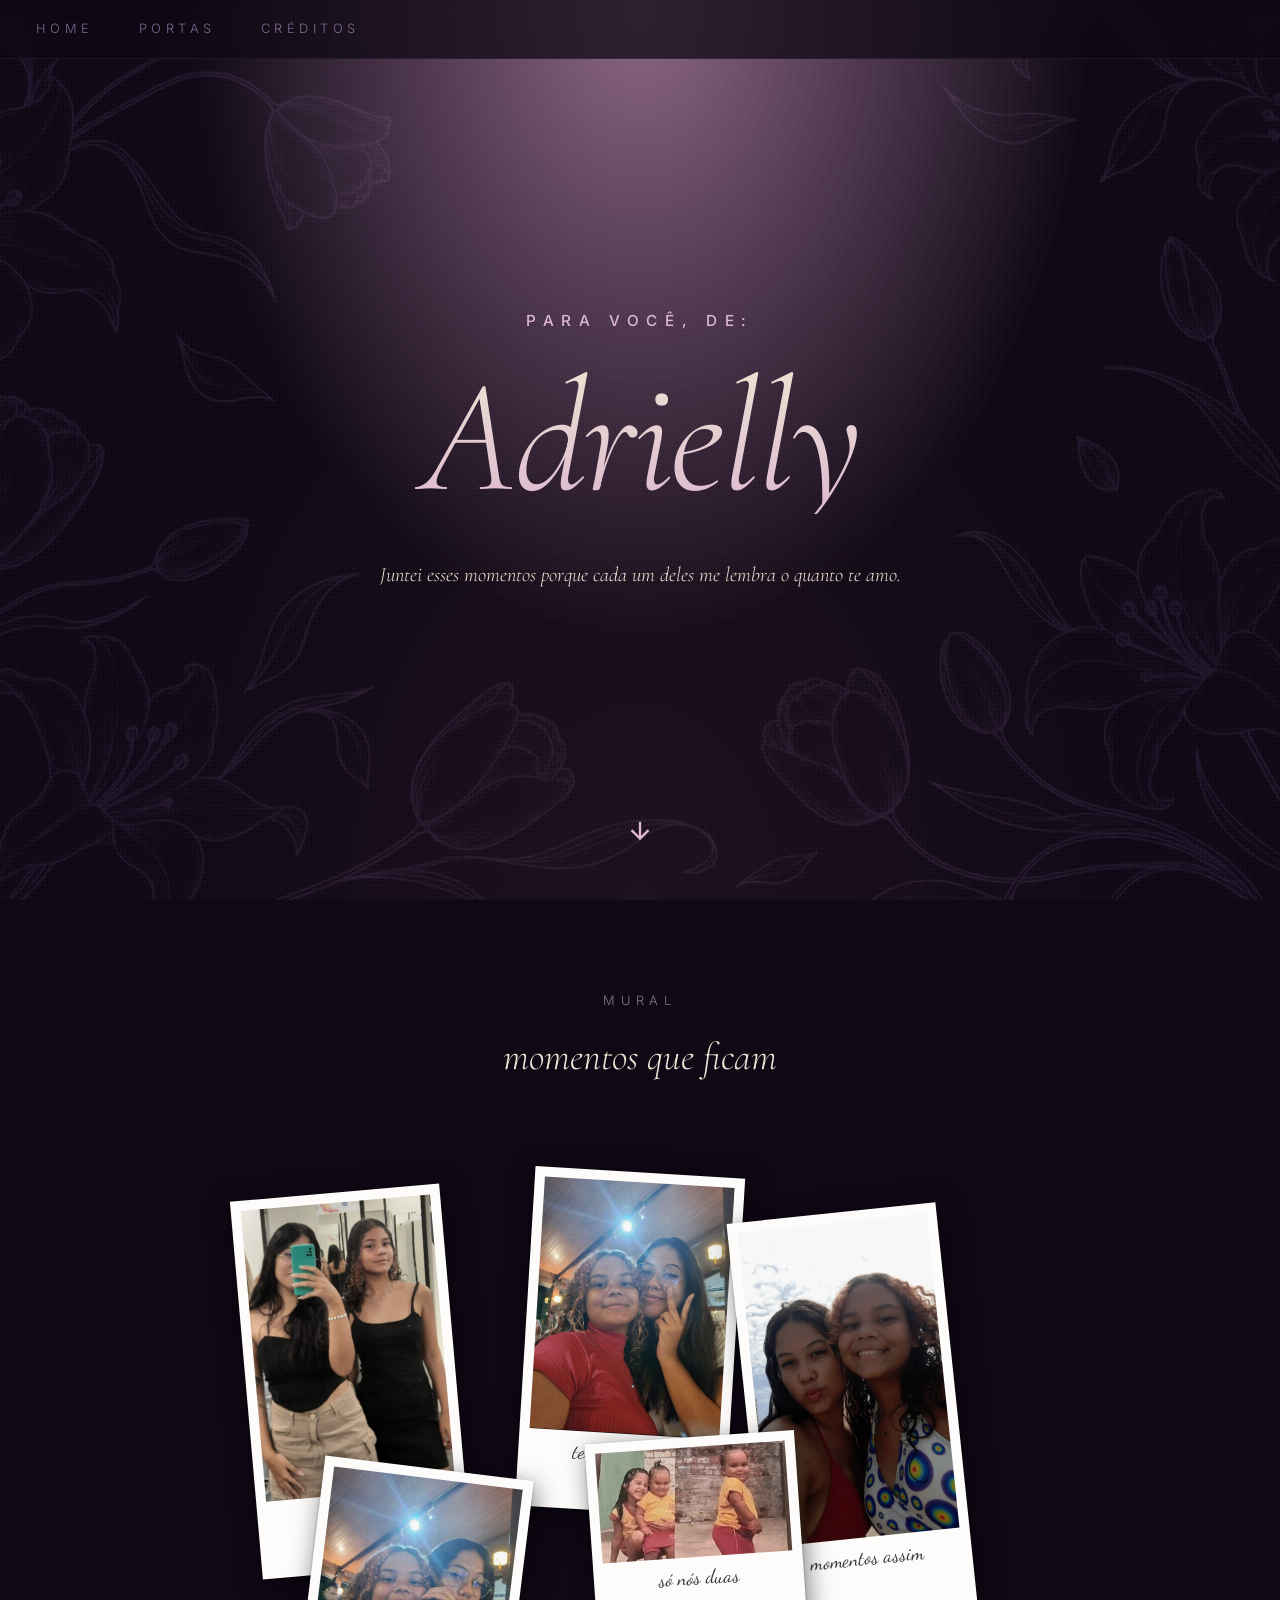
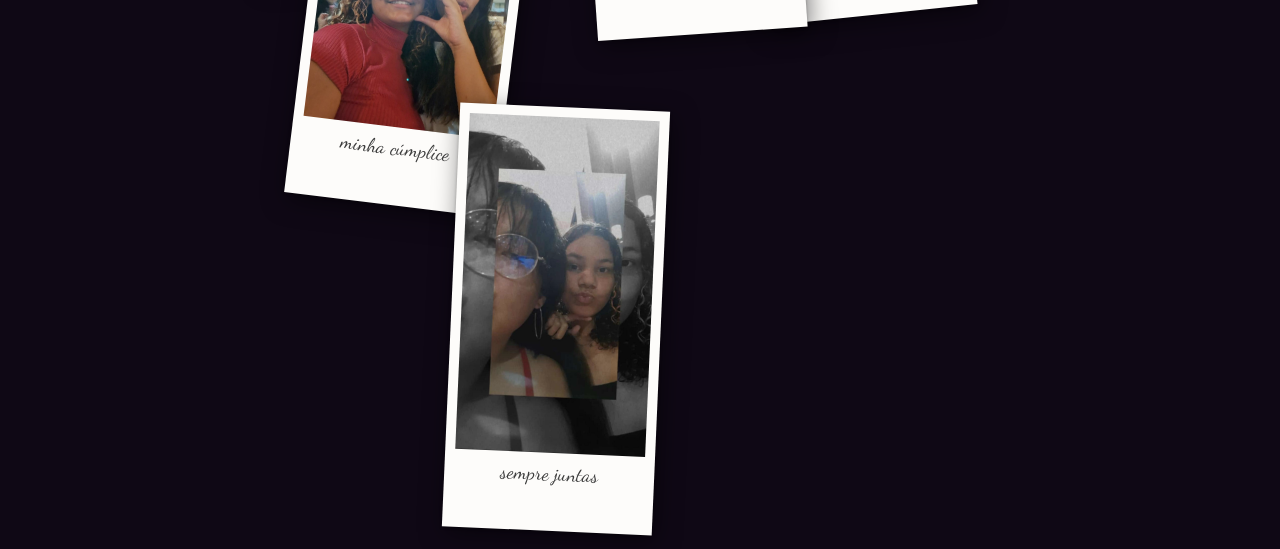
<file: amigos/adrielly/index.html>
<!DOCTYPE html>
<html lang="pt-BR">
<head>
  <meta charset="UTF-8" />
  <meta name="viewport" content="width=device-width, initial-scale=1.0" />
  <meta name="description" content="Adrielly — um mundo só dela, pra Agatha." />
  <meta name="theme-color" content="#221420" />
  <title>Adrielly, pra Agatha</title>

  <link rel="preconnect" href="https://fonts.googleapis.com" />
  <link rel="preconnect" href="https://fonts.gstatic.com" crossorigin />
  <link href="https://fonts.googleapis.com/css2?family=Cormorant+Garamond:ital,wght@0,300;0,400;0,500;1,300;1,400&family=Dancing+Script:wght@400;500;600&family=Inter:wght@300;400;500;600;700&display=swap" rel="stylesheet" />

  <link rel="stylesheet" href="../../css/style.css" />
  <link rel="stylesheet" href="../../css/amigo.css" />

  <style>
    :root {
      --amigo-cor:       #c490b8;
      --amigo-cor-clara: #ddb8d0;
      --amigo-cor-fundo: #221420;
    }

    /* ================================================
       MURAL
       ================================================ */
    .mural-secao {
      background: #0f0815;
      padding: 5rem 1.5rem 6rem;
    }

    .mural-secao__cabecalho {
      text-align: center;
      margin-bottom: 4rem;
    }

    .mural-secao__olho {
      font-family: var(--fonte-sans);
      font-size: 0.72rem;
      letter-spacing: 0.45em;
      text-transform: uppercase;
      color: var(--amigo-cor-clara);
      opacity: 0.6;
      margin-bottom: 0.75rem;
    }

    .mural-secao__titulo {
      font-family: var(--fonte-serif);
      font-size: clamp(1.6rem, 3vw, 2.2rem);
      font-style: italic;
      font-weight: 300;
      color: var(--creme);
    }

    /* Container do mural — posicao relativa */
    .mural {
      position: relative;
      min-height: 880px;
      max-width: 820px;
      margin: 0 auto;
    }

    /* Polaroid base */
    .polaroid {
      position: absolute;
      background: #fdfcfa;
      padding: 10px 10px 44px;
      width: 210px;
      box-shadow: 3px 6px 24px rgba(0,0,0,0.5), 0 1px 3px rgba(0,0,0,0.25);
      z-index: 1;
      transition: box-shadow 0.3s ease, z-index 0s;
    }

    .polaroid:hover {
      box-shadow: 8px 16px 44px rgba(0,0,0,0.7);
      z-index: 10;
    }

    .polaroid img {
      width: 100%;
      display: block;
      filter: brightness(0.96) contrast(1.02) saturate(0.93);
    }

    .polaroid .caption {
      font-family: 'Dancing Script', cursive;
      font-size: 1.1rem;
      color: #3a3a3a;
      text-align: center;
      padding-top: 10px;
      line-height: 1.2;
    }

    /* Posicoes e rotacoes de cada polaroid */
    .polaroid:nth-child(1) { left:  2%;  top:  30px; transform: rotate(-5deg);   }
    .polaroid:nth-child(2) { left: 36%;  top:  10px; transform: rotate(3.5deg);  }
    .polaroid:nth-child(3) { left: 63%;  top:  50px; transform: rotate(-6deg);   }
    .polaroid:nth-child(4) { left:  9%;  top: 305px; transform: rotate(7deg);    }
    .polaroid:nth-child(5) { left: 44%;  top: 275px; transform: rotate(-4deg);   }
    .polaroid:nth-child(6) { left: 27%;  top: 545px; transform: rotate(2.5deg);  }

    /* Mobile: grid simples */
    @media (max-width: 640px) {
      .mural {
        display: flex;
        flex-wrap: wrap;
        gap: 1.5rem;
        min-height: auto;
        justify-content: center;
        padding-bottom: 1rem;
      }
      .polaroid {
        position: static;
        width: 44%;
      }
      .polaroid:nth-child(1) { transform: rotate(-3deg); }
      .polaroid:nth-child(2) { transform: rotate(3deg);  }
      .polaroid:nth-child(3) { transform: rotate(-2deg); }
      .polaroid:nth-child(4) { transform: rotate(2.5deg);}
      .polaroid:nth-child(5) { transform: rotate(-3deg); }
      .polaroid:nth-child(6) { transform: rotate(1.5deg);}
    }
  </style>
</head>

<body class="amigo" data-amigo="adrielly">

  <!-- HERO -->
  <section class="amigo-hero">
    <div class="amigo-hero__conteudo">
      <p class="amigo-hero__para">Para você, de:</p>
      <h1 class="amigo-hero__nome">Adrielly</h1>
      <p class="amigo-hero__subtitulo">
        Juntei esses momentos porque cada um deles me lembra o quanto te amo.
      </p>
    </div>
    <div class="amigo-hero__seta" aria-hidden="true">
      <svg viewBox="0 0 24 24">
        <path d="M20 12l-1.41-1.41L13 16.17V4h-2v12.17l-5.58-5.59L4 12l8 8 8-8z" fill="currentColor"/>
      </svg>
    </div>
  </section>

  <!-- MURAL -->
  <section class="mural-secao">
    <header class="amigo-secao__cabecalho mural-secao__cabecalho">
      <p class="mural-secao__olho">mural</p>
      <h2 class="mural-secao__titulo">momentos que ficam</h2>
    </header>

    <div class="mural">
      <div class="polaroid">
        <img src="../../assets/mural/a.jpg" alt="" />
        <p class="caption">pra sempre</p>
      </div>
      <div class="polaroid">
        <img src="../../assets/mural/aa.jpg" alt="" />
        <p class="caption">te amo demais</p>
      </div>
      <div class="polaroid">
        <img src="../../assets/mural/aaa.jpg" alt="" />
        <p class="caption">momentos assim</p>
      </div>
      <div class="polaroid">
        <img src="../../assets/mural/aaaa.jpg" alt="" />
        <p class="caption">minha cúmplice</p>
      </div>
      <div class="polaroid">
        <img src="../../assets/mural/aaaaa.jpg" alt="" />
        <p class="caption">só nós duas</p>
      </div>
      <div class="polaroid">
        <img src="../../assets/mural/aaaaaa.jpg" alt="" />
        <p class="caption">sempre juntas</p>
      </div>
    </div>
  </section>

  <script src="../../js/amigo.js" defer></script>
</body>
</html>
</file>
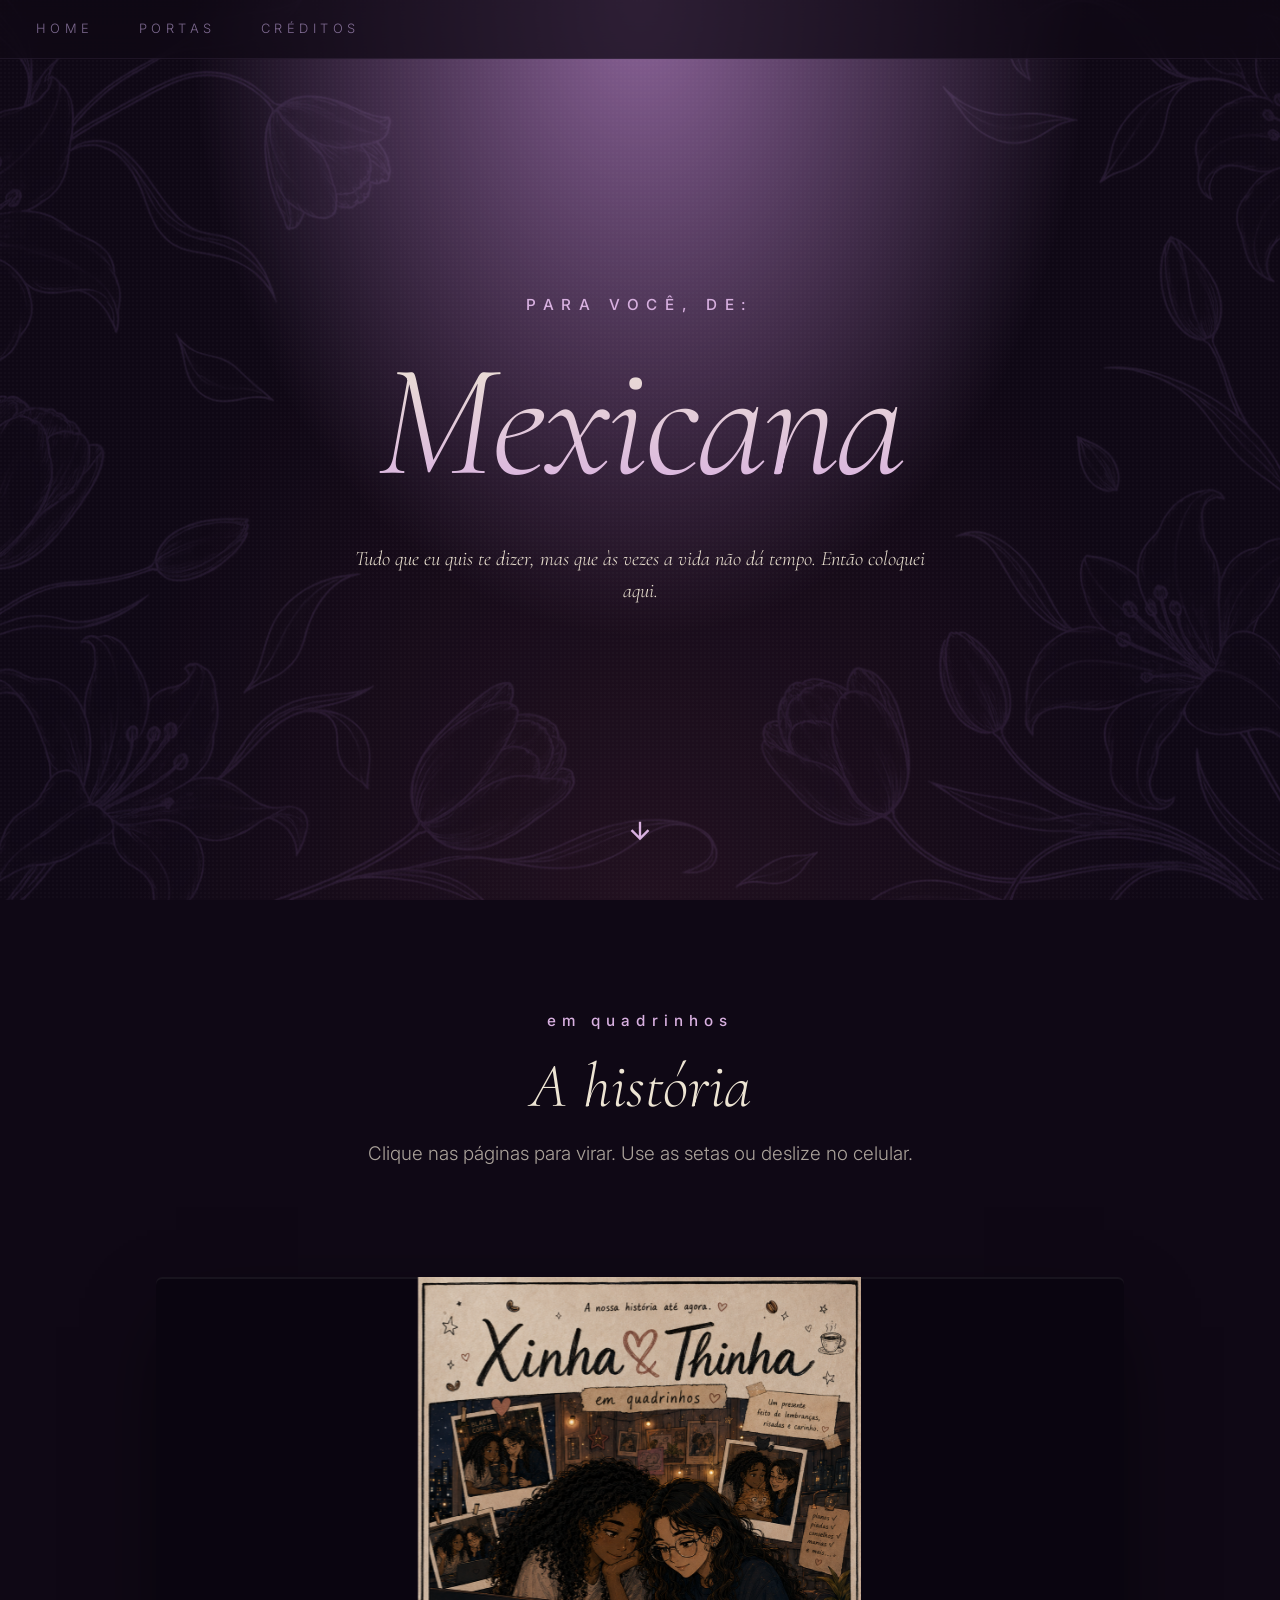
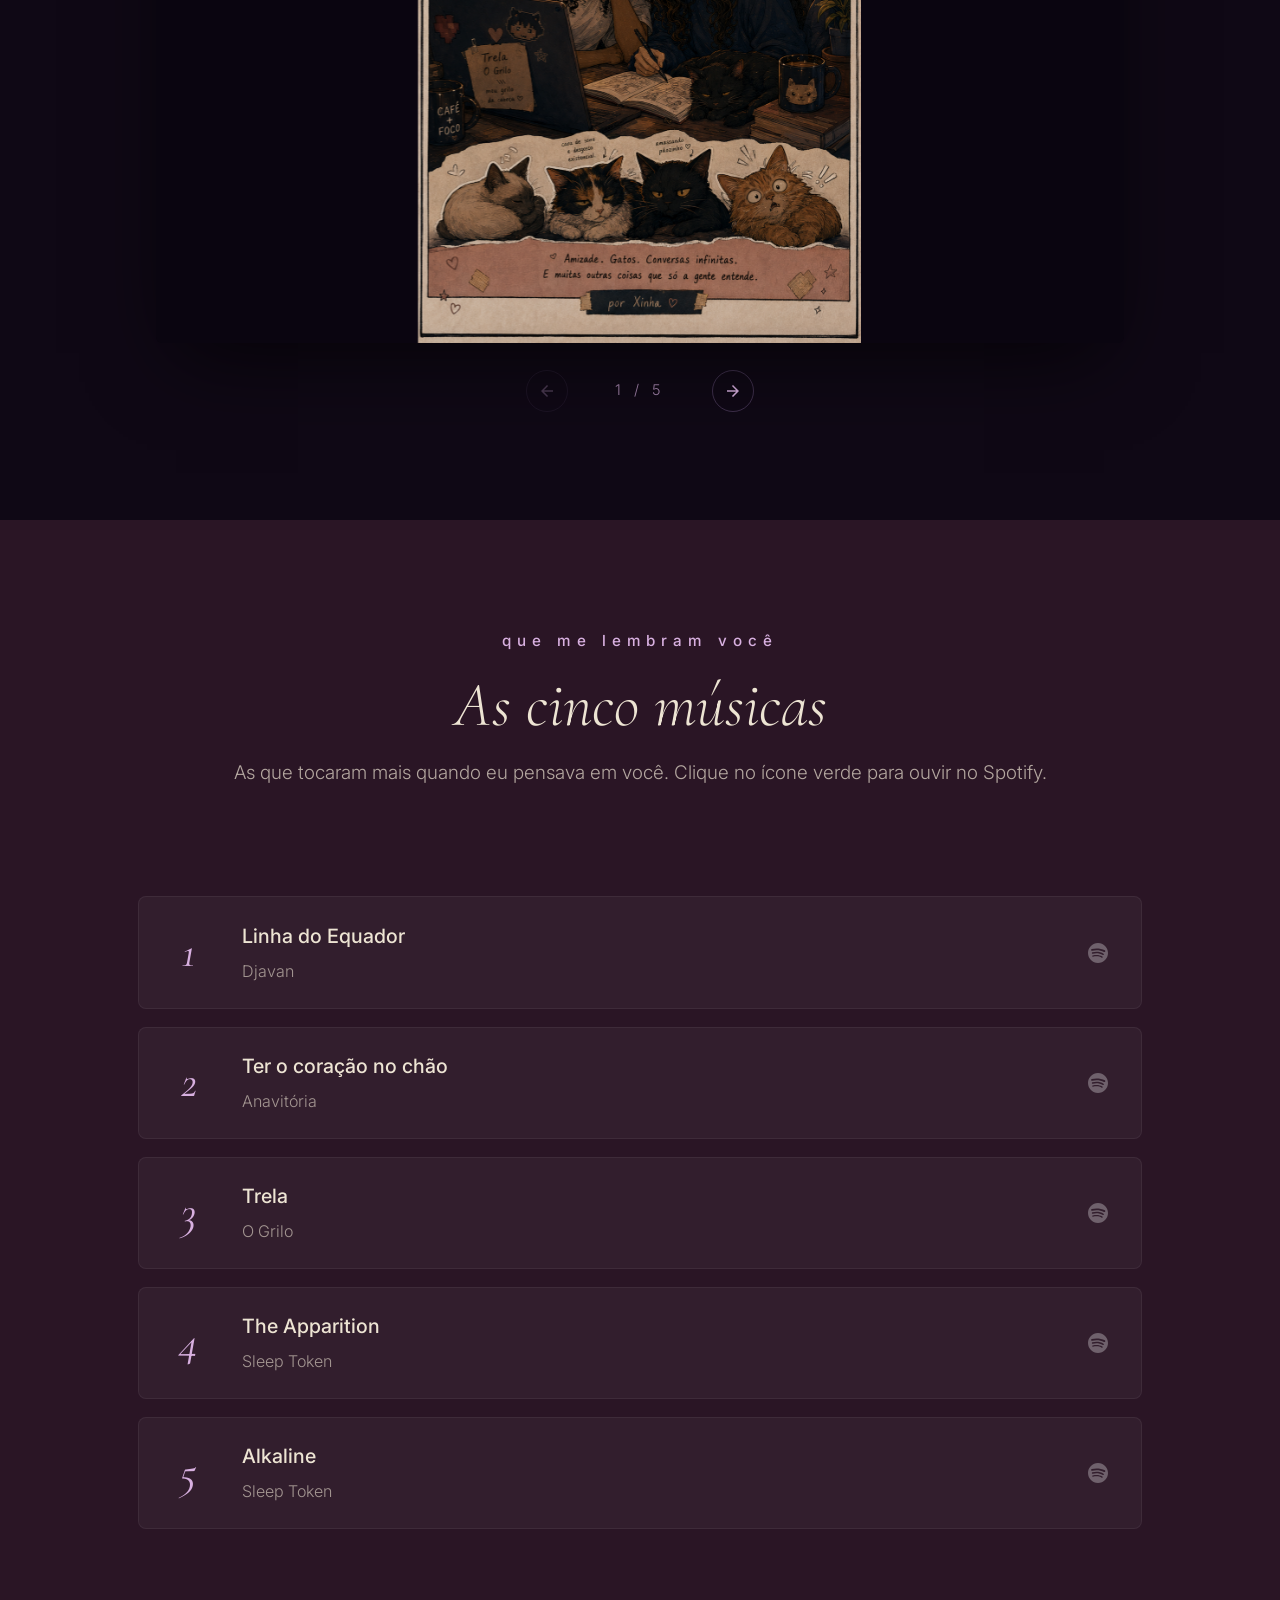
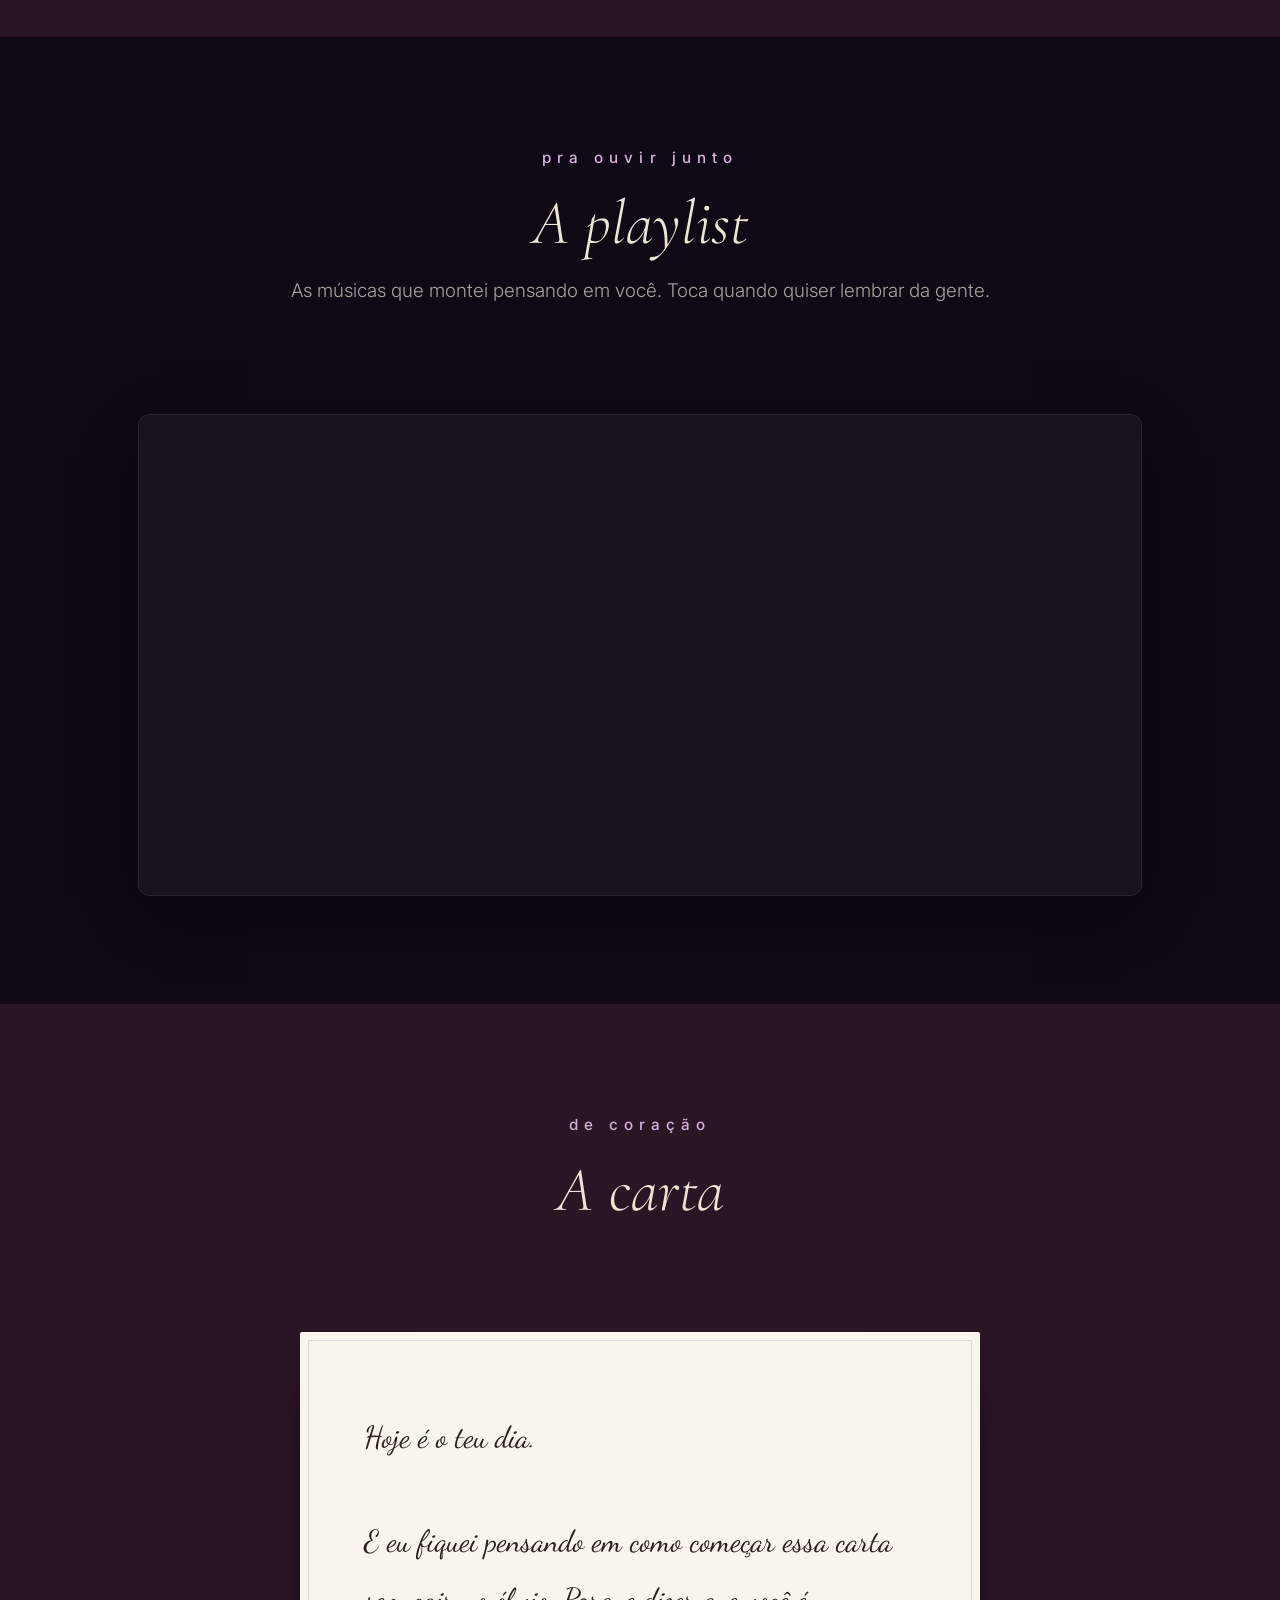
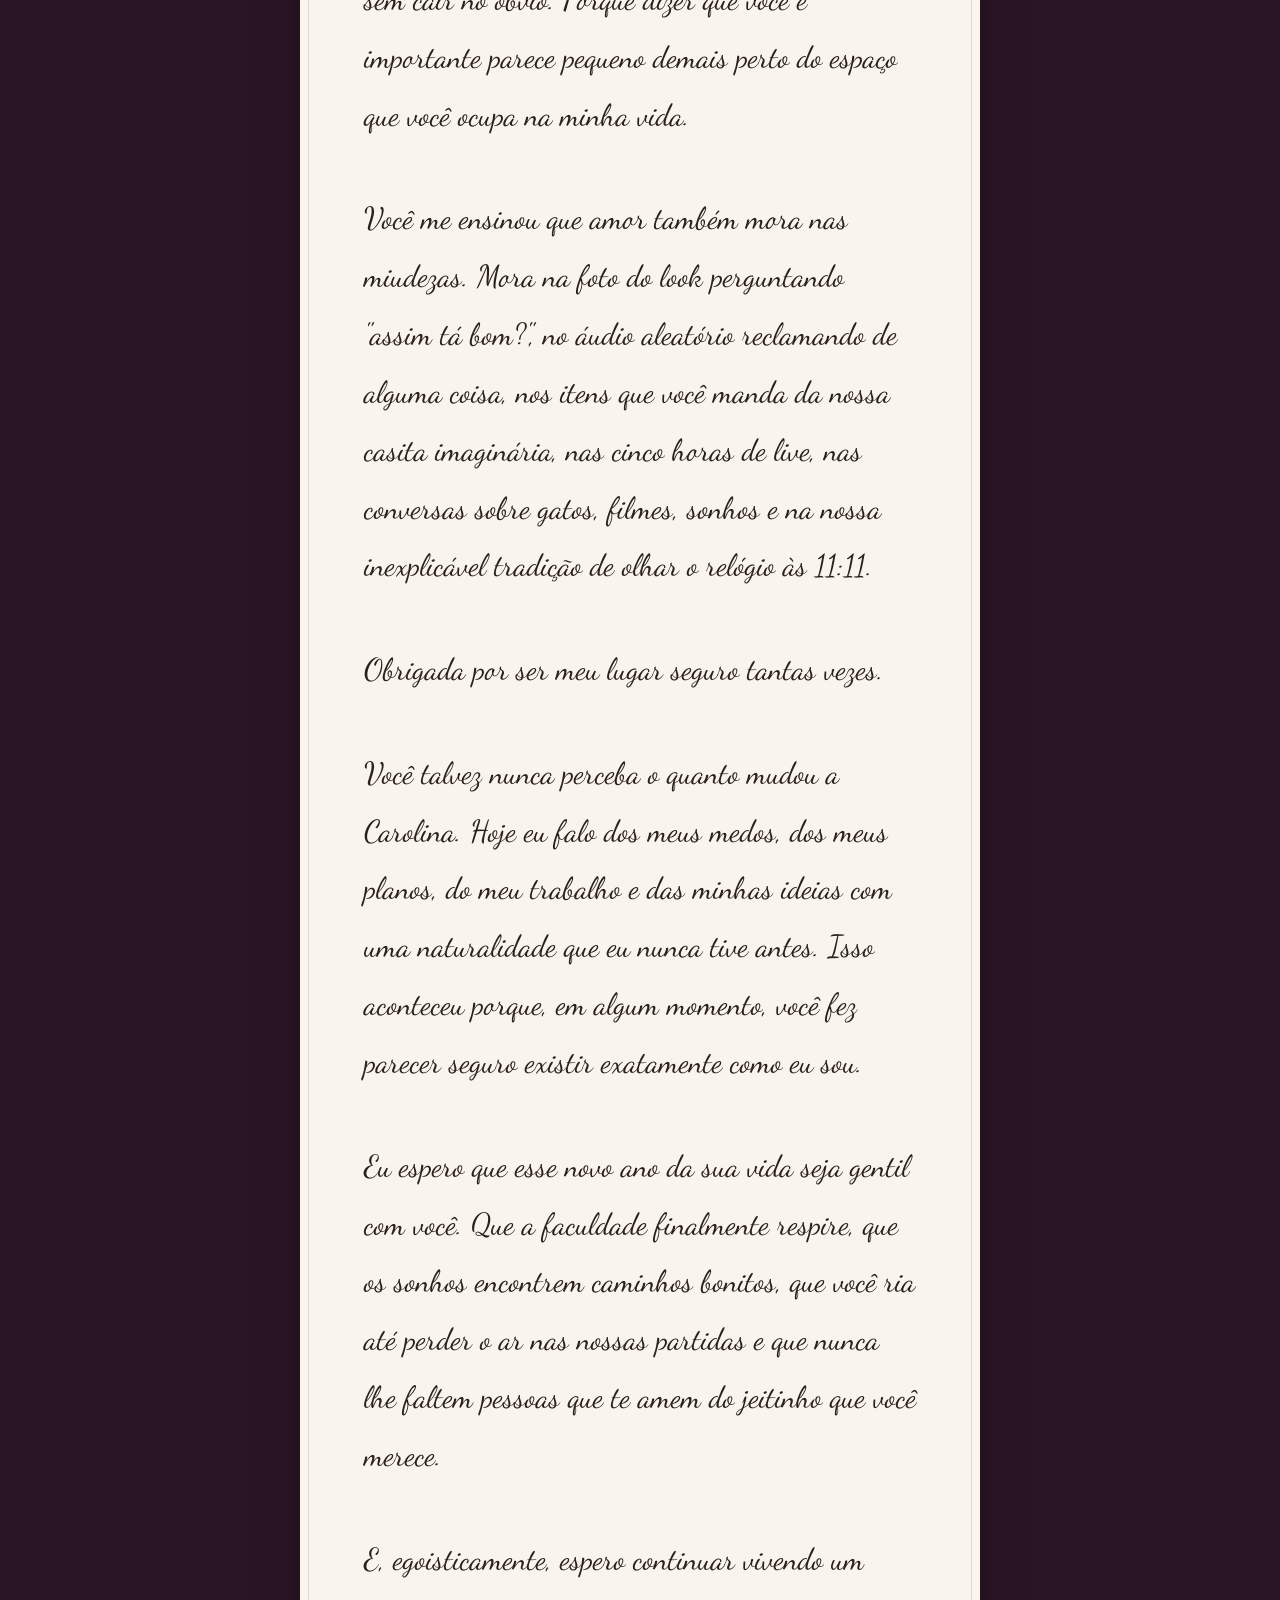
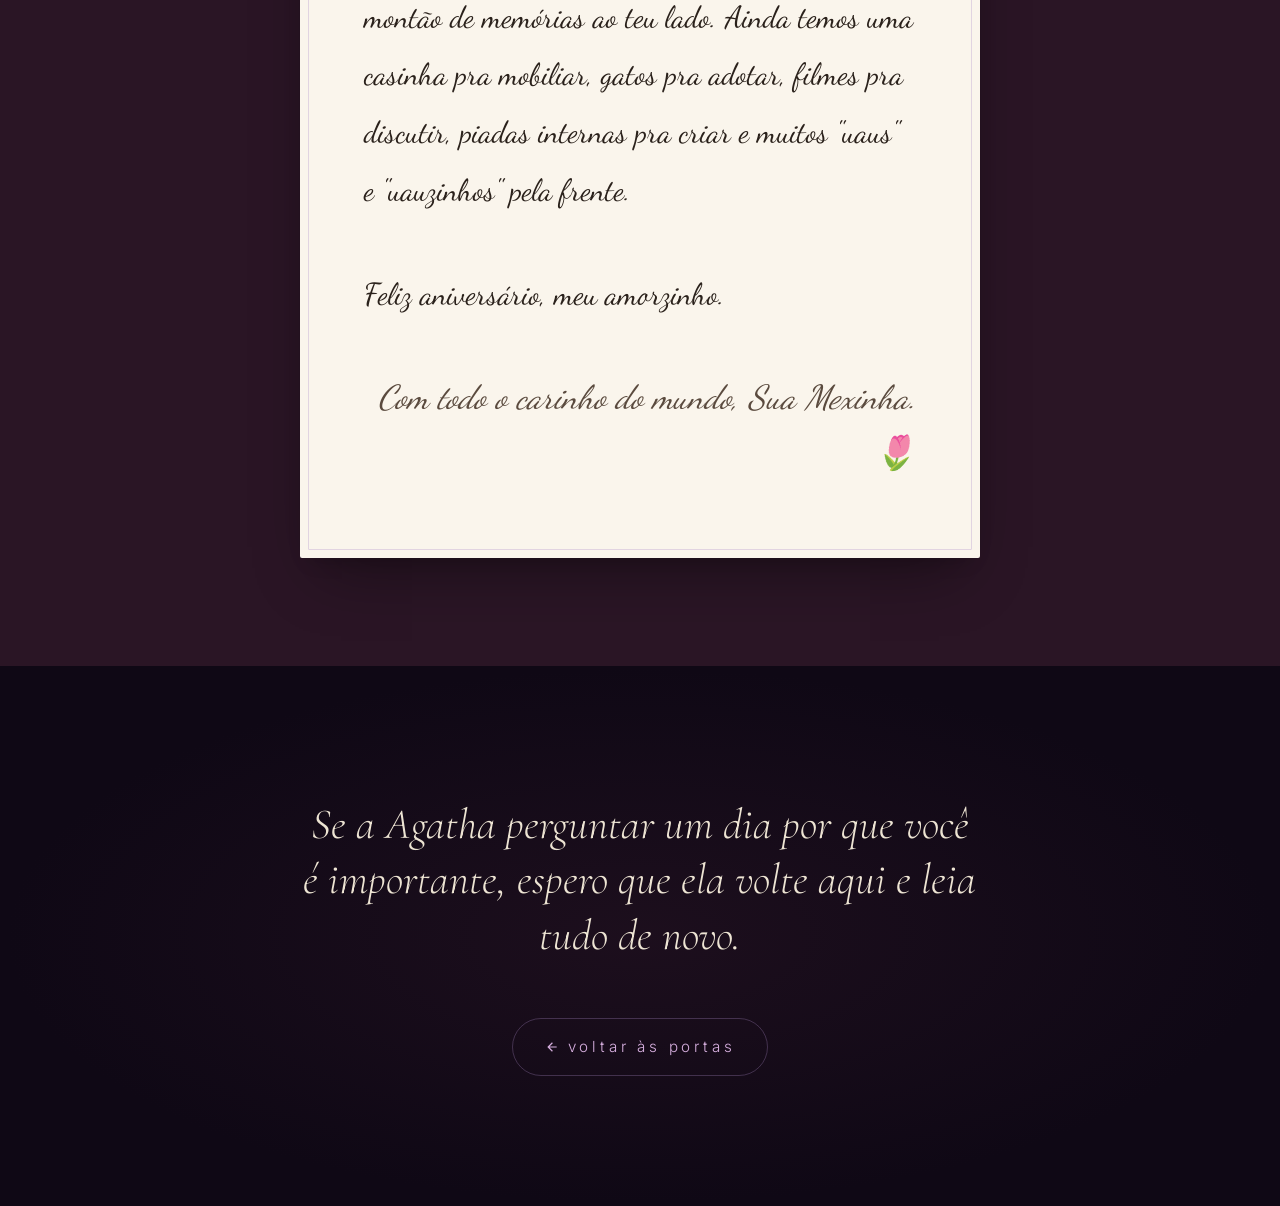
<file: amigos/mexicana/index.html>
<!DOCTYPE html>
<html lang="pt-BR">
<head>
  <meta charset="UTF-8" />
  <meta name="viewport" content="width=device-width, initial-scale=1.0" />
  <meta name="description" content="Mexicana — um mundo só dela, pra Agatha." />
  <meta name="theme-color" content="#2a1525" />

  <title>Mexicana, pra Agatha</title>

  <link rel="preconnect" href="https://fonts.googleapis.com" />
  <link rel="preconnect" href="https://fonts.gstatic.com" crossorigin />
  <link
    href="https://fonts.googleapis.com/css2?family=Cormorant+Garamond:ital,wght@0,300;0,400;0,500;1,300;1,400&family=Dancing+Script:wght@400;500;600&family=Inter:wght@300;400;500;600;700&display=swap"
    rel="stylesheet"
  />

  <link rel="stylesheet" href="../../css/style.css" />
  <link rel="stylesheet" href="../../css/amigo.css" />
  <link rel="stylesheet" href="../../css/quadrinho.css" />

  <style>
    :root {
      --amigo-cor:       #c08ad0;
      --amigo-cor-clara: #d8b0e0;
      --amigo-cor-fundo: #2a1525;
    }
  </style>
</head>

<body class="amigo" data-amigo="mexicana">

  <!-- ============================================
       HERO
       ============================================ -->
  <section class="amigo-hero">
    <div class="amigo-hero__conteudo">
      <p class="amigo-hero__para">Para você, de:</p>
      <h1 class="amigo-hero__nome">Mexicana</h1>
      <p class="amigo-hero__subtitulo">
        Tudo que eu quis te dizer, mas que às vezes a vida não dá tempo. Então coloquei aqui.
      </p>
    </div>
    <div class="amigo-hero__seta" aria-hidden="true">
      <svg viewBox="0 0 24 24">
        <path d="M20 12l-1.41-1.41L13 16.17V4h-2v12.17l-5.58-5.59L4 12l8 8 8-8z" fill="currentColor"/>
      </svg>
    </div>
  </section>

  <!-- ============================================
       QUADRINHO
       ============================================ -->
  <section class="amigo-secao amigo-secao--escura">
    <header class="amigo-secao__cabecalho revelar">
      <p class="amigo-secao__olho">em quadrinhos</p>
      <h2 class="amigo-secao__titulo">A história</h2>
      <p class="amigo-secao__subtitulo">Clique nas páginas para virar. Use as setas ou deslize no celular.</p>
    </header>

    <div class="livro-container revelar">
      <div class="livro" id="livro" role="region" aria-label="História em quadrinhos">
        <div class="pagina pagina--ativa" data-index="0">
          <img src="../../assets/quadrinho/capa.png" alt="Capa da história" />
        </div>
        <div class="pagina" data-index="1">
          <img src="../../assets/quadrinho/cap1.png" alt="Capítulo 1" />
        </div>
        <div class="pagina" data-index="2">
          <img src="../../assets/quadrinho/cap2.png" alt="Capítulo 2" />
        </div>
        <div class="pagina" data-index="3">
          <img src="../../assets/quadrinho/cap3.png" alt="Capítulo 3" />
        </div>
        <div class="pagina" data-index="4">
          <img src="../../assets/quadrinho/cap-final.png" alt="Capítulo final" />
        </div>
        <span class="livro-dica" aria-hidden="true">clique para virar</span>
      </div>

      <div class="livro-nav" role="navigation" aria-label="Navegação do quadrinho">
        <button class="livro-btn livro-prev" id="livro-prev" type="button" aria-label="Página anterior" disabled>
          <svg viewBox="0 0 24 24" aria-hidden="true">
            <path d="M20 11H7.83l5.59-5.59L12 4l-8 8 8 8 1.41-1.41L7.83 13H20v-2z" fill="currentColor"/>
          </svg>
        </button>
        <span class="livro-contador" id="livro-contador" aria-live="polite">1 / 5</span>
        <button class="livro-btn livro-next" id="livro-next" type="button" aria-label="Próxima página">
          <svg viewBox="0 0 24 24" aria-hidden="true">
            <path d="M12 4l-1.41 1.41L16.17 11H4v2h12.17l-5.58 5.59L12 20l8-8-8-8z" fill="currentColor"/>
          </svg>
        </button>
      </div>
    </div>
  </section>

  <!-- ============================================
       MUSICAS
       ============================================ -->
  <section class="amigo-secao amigo-secao--clara">
    <header class="amigo-secao__cabecalho revelar">
      <p class="amigo-secao__olho">que me lembram você</p>
      <h2 class="amigo-secao__titulo">As cinco músicas</h2>
      <p class="amigo-secao__subtitulo">
        As que tocaram mais quando eu pensava em você. Clique no ícone verde para ouvir no Spotify.
      </p>
    </header>

    <ol class="top-musicas" role="list">
      <li class="top-musica">
        <span class="top-musica__rank">1</span>
        <div class="top-musica__info">
          <span class="top-musica__titulo">Linha do Equador</span>
          <span class="top-musica__artista">Djavan</span>
        </div>
        <a class="top-musica__spotify" href="https://open.spotify.com/search/Linha%20do%20Equador%20Djavan" target="_blank" rel="noopener noreferrer" aria-label="Ouvir no Spotify">
          <svg viewBox="0 0 24 24" aria-hidden="true"><path d="M12 0C5.4 0 0 5.4 0 12s5.4 12 12 12 12-5.4 12-12S18.66 0 12 0zm5.521 17.34c-.24.359-.66.48-1.021.24-2.82-1.74-6.36-2.101-10.561-1.141-.418.122-.779-.179-.899-.539-.12-.421.18-.78.54-.9 4.56-1.021 8.52-.6 11.64 1.32.42.18.479.659.301 1.02zm1.44-3.3c-.301.42-.841.6-1.262.3-3.239-1.98-8.159-2.58-11.939-1.38-.479.12-1.02-.12-1.14-.6-.12-.48.12-1.021.6-1.141C9.6 9.9 15 10.561 18.72 12.84c.361.181.54.78.241 1.2zm.12-3.36C15.24 8.4 8.82 8.16 5.16 9.301c-.6.179-1.2-.181-1.38-.721-.18-.601.18-1.2.72-1.381 4.26-1.26 11.28-1.02 15.721 1.621.539.3.719 1.02.419 1.56-.299.421-1.02.599-1.559.3z" fill="currentColor"/></svg>
        </a>
      </li>

      <li class="top-musica">
        <span class="top-musica__rank">2</span>
        <div class="top-musica__info">
          <span class="top-musica__titulo">Ter o coração no chão</span>
          <span class="top-musica__artista">Anavitória</span>
        </div>
        <a class="top-musica__spotify" href="https://open.spotify.com/search/Ter%20o%20cora%C3%A7%C3%A3o%20no%20ch%C3%A3o%20Anavit%C3%B3ria" target="_blank" rel="noopener noreferrer" aria-label="Ouvir no Spotify">
          <svg viewBox="0 0 24 24" aria-hidden="true"><path d="M12 0C5.4 0 0 5.4 0 12s5.4 12 12 12 12-5.4 12-12S18.66 0 12 0zm5.521 17.34c-.24.359-.66.48-1.021.24-2.82-1.74-6.36-2.101-10.561-1.141-.418.122-.779-.179-.899-.539-.12-.421.18-.78.54-.9 4.56-1.021 8.52-.6 11.64 1.32.42.18.479.659.301 1.02zm1.44-3.3c-.301.42-.841.6-1.262.3-3.239-1.98-8.159-2.58-11.939-1.38-.479.12-1.02-.12-1.14-.6-.12-.48.12-1.021.6-1.141C9.6 9.9 15 10.561 18.72 12.84c.361.181.54.78.241 1.2zm.12-3.36C15.24 8.4 8.82 8.16 5.16 9.301c-.6.179-1.2-.181-1.38-.721-.18-.601.18-1.2.72-1.381 4.26-1.26 11.28-1.02 15.721 1.621.539.3.719 1.02.419 1.56-.299.421-1.02.599-1.559.3z" fill="currentColor"/></svg>
        </a>
      </li>

      <li class="top-musica">
        <span class="top-musica__rank">3</span>
        <div class="top-musica__info">
          <span class="top-musica__titulo">Trela</span>
          <span class="top-musica__artista">O Grilo</span>
        </div>
        <a class="top-musica__spotify" href="https://open.spotify.com/search/Trela%20O%20Grilo" target="_blank" rel="noopener noreferrer" aria-label="Ouvir no Spotify">
          <svg viewBox="0 0 24 24" aria-hidden="true"><path d="M12 0C5.4 0 0 5.4 0 12s5.4 12 12 12 12-5.4 12-12S18.66 0 12 0zm5.521 17.34c-.24.359-.66.48-1.021.24-2.82-1.74-6.36-2.101-10.561-1.141-.418.122-.779-.179-.899-.539-.12-.421.18-.78.54-.9 4.56-1.021 8.52-.6 11.64 1.32.42.18.479.659.301 1.02zm1.44-3.3c-.301.42-.841.6-1.262.3-3.239-1.98-8.159-2.58-11.939-1.38-.479.12-1.02-.12-1.14-.6-.12-.48.12-1.021.6-1.141C9.6 9.9 15 10.561 18.72 12.84c.361.181.54.78.241 1.2zm.12-3.36C15.24 8.4 8.82 8.16 5.16 9.301c-.6.179-1.2-.181-1.38-.721-.18-.601.18-1.2.72-1.381 4.26-1.26 11.28-1.02 15.721 1.621.539.3.719 1.02.419 1.56-.299.421-1.02.599-1.559.3z" fill="currentColor"/></svg>
        </a>
      </li>

      <li class="top-musica">
        <span class="top-musica__rank">4</span>
        <div class="top-musica__info">
          <span class="top-musica__titulo">The Apparition</span>
          <span class="top-musica__artista">Sleep Token</span>
        </div>
        <a class="top-musica__spotify" href="https://open.spotify.com/search/The%20Apparition%20Sleep%20Token" target="_blank" rel="noopener noreferrer" aria-label="Ouvir no Spotify">
          <svg viewBox="0 0 24 24" aria-hidden="true"><path d="M12 0C5.4 0 0 5.4 0 12s5.4 12 12 12 12-5.4 12-12S18.66 0 12 0zm5.521 17.34c-.24.359-.66.48-1.021.24-2.82-1.74-6.36-2.101-10.561-1.141-.418.122-.779-.179-.899-.539-.12-.421.18-.78.54-.9 4.56-1.021 8.52-.6 11.64 1.32.42.18.479.659.301 1.02zm1.44-3.3c-.301.42-.841.6-1.262.3-3.239-1.98-8.159-2.58-11.939-1.38-.479.12-1.02-.12-1.14-.6-.12-.48.12-1.021.6-1.141C9.6 9.9 15 10.561 18.72 12.84c.361.181.54.78.241 1.2zm.12-3.36C15.24 8.4 8.82 8.16 5.16 9.301c-.6.179-1.2-.181-1.38-.721-.18-.601.18-1.2.72-1.381 4.26-1.26 11.28-1.02 15.721 1.621.539.3.719 1.02.419 1.56-.299.421-1.02.599-1.559.3z" fill="currentColor"/></svg>
        </a>
      </li>

      <li class="top-musica">
        <span class="top-musica__rank">5</span>
        <div class="top-musica__info">
          <span class="top-musica__titulo">Alkaline</span>
          <span class="top-musica__artista">Sleep Token</span>
        </div>
        <a class="top-musica__spotify" href="https://open.spotify.com/search/Alkaline%20Sleep%20Token" target="_blank" rel="noopener noreferrer" aria-label="Ouvir no Spotify">
          <svg viewBox="0 0 24 24" aria-hidden="true"><path d="M12 0C5.4 0 0 5.4 0 12s5.4 12 12 12 12-5.4 12-12S18.66 0 12 0zm5.521 17.34c-.24.359-.66.48-1.021.24-2.82-1.74-6.36-2.101-10.561-1.141-.418.122-.779-.179-.899-.539-.12-.421.18-.78.54-.9 4.56-1.021 8.52-.6 11.64 1.32.42.18.479.659.301 1.02zm1.44-3.3c-.301.42-.841.6-1.262.3-3.239-1.98-8.159-2.58-11.939-1.38-.479.12-1.02-.12-1.14-.6-.12-.48.12-1.021.6-1.141C9.6 9.9 15 10.561 18.72 12.84c.361.181.54.78.241 1.2zm.12-3.36C15.24 8.4 8.82 8.16 5.16 9.301c-.6.179-1.2-.181-1.38-.721-.18-.601.18-1.2.72-1.381 4.26-1.26 11.28-1.02 15.721 1.621.539.3.719 1.02.419 1.56-.299.421-1.02.599-1.559.3z" fill="currentColor"/></svg>
        </a>
      </li>
    </ol>
  </section>

  <!-- ============================================
       PLAYLIST
       ============================================ -->
  <section class="amigo-secao amigo-secao--escura">
    <header class="amigo-secao__cabecalho revelar">
      <p class="amigo-secao__olho">pra ouvir junto</p>
      <h2 class="amigo-secao__titulo">A playlist</h2>
      <p class="amigo-secao__subtitulo">
        As músicas que montei pensando em você. Toca quando quiser lembrar da gente.
      </p>
    </header>

    <div class="playlist-spotify revelar">
      <!--
        Troque o src pelo link da sua playlist:
        Spotify > playlist > ... > Compartilhar > Incorporar playlist > copie o src do iframe
      -->
      <iframe
        src="https://open.spotify.com/embed/playlist/4hFuksVBjHu20vy7docNFd?utm_source=generator&theme=0&si=ff92b17a00e84cb9"
        width="100%"
        height="480"
        frameborder="0"
        allow="autoplay; clipboard-write; encrypted-media; fullscreen; picture-in-picture"
        loading="lazy"
        title="Playlist pra Agatha">
      </iframe>
    </div>
  </section>

  <!-- ============================================
       CARTA
       ============================================ -->
  <section class="amigo-secao amigo-secao--clara">
    <header class="amigo-secao__cabecalho revelar">
      <p class="amigo-secao__olho">de coração</p>
      <h2 class="amigo-secao__titulo">A carta</h2>
    </header>

    <article class="amigo-carta revelar">
      <div class="amigo-carta__corpo">
        <p>Hoje é o teu dia.</p>
        <p>E eu fiquei pensando em como começar essa carta sem cair no óbvio. Porque dizer que você é importante parece pequeno demais perto do espaço que você ocupa na minha vida.</p>
        <p>Você me ensinou que amor também mora nas miudezas. Mora na foto do look perguntando "assim tá bom?", no áudio aleatório reclamando de alguma coisa, nos itens que você manda da nossa casita imaginária, nas cinco horas de live, nas conversas sobre gatos, filmes, sonhos e na nossa inexplicável tradição de olhar o relógio às 11:11.</p>
        <p>Obrigada por ser meu lugar seguro tantas vezes.</p>
        <p>Você talvez nunca perceba o quanto mudou a Carolina. Hoje eu falo dos meus medos, dos meus planos, do meu trabalho e das minhas ideias com uma naturalidade que eu nunca tive antes. Isso aconteceu porque, em algum momento, você fez parecer seguro existir exatamente como eu sou.</p>
        <p>Eu espero que esse novo ano da sua vida seja gentil com você. Que a faculdade finalmente respire, que os sonhos encontrem caminhos bonitos, que você ria até perder o ar nas nossas partidas e que nunca lhe faltem pessoas que te amem do jeitinho que você merece.</p>
        <p>E, egoisticamente, espero continuar vivendo um montão de memórias ao teu lado. Ainda temos uma casinha pra mobiliar, gatos pra adotar, filmes pra discutir, piadas internas pra criar e muitos "uaus" e "uauzinhos" pela frente.</p>
        <p>Feliz aniversário, meu amorzinho.</p>
      </div>
      <p class="amigo-carta__assinatura">Com todo o carinho do mundo, Sua Mexinha. 🌷</p>
    </article>
  </section>

  <!-- ============================================
       ENCERRAMENTO
       ============================================ -->
  <section class="amigo-encerramento">
    <p class="amigo-encerramento__frase revelar">
      Se a Agatha perguntar um dia por que você é importante, espero que ela volte aqui e leia tudo de novo.
    </p>
    <a href="../../index.html#portas" class="amigo-encerramento__voltar">
      <svg viewBox="0 0 24 24" aria-hidden="true">
        <path d="M12 20l1.4-1.4L7.8 13H20v-2H7.8l5.6-5.6L12 4l-8 8z" fill="currentColor"/>
      </svg>
      <span>Voltar às portas</span>
    </a>
  </section>

  <script src="../../js/amigo.js" defer></script>
  <script src="../../js/quadrinho.js" defer></script>
</body>
</html>
</file>
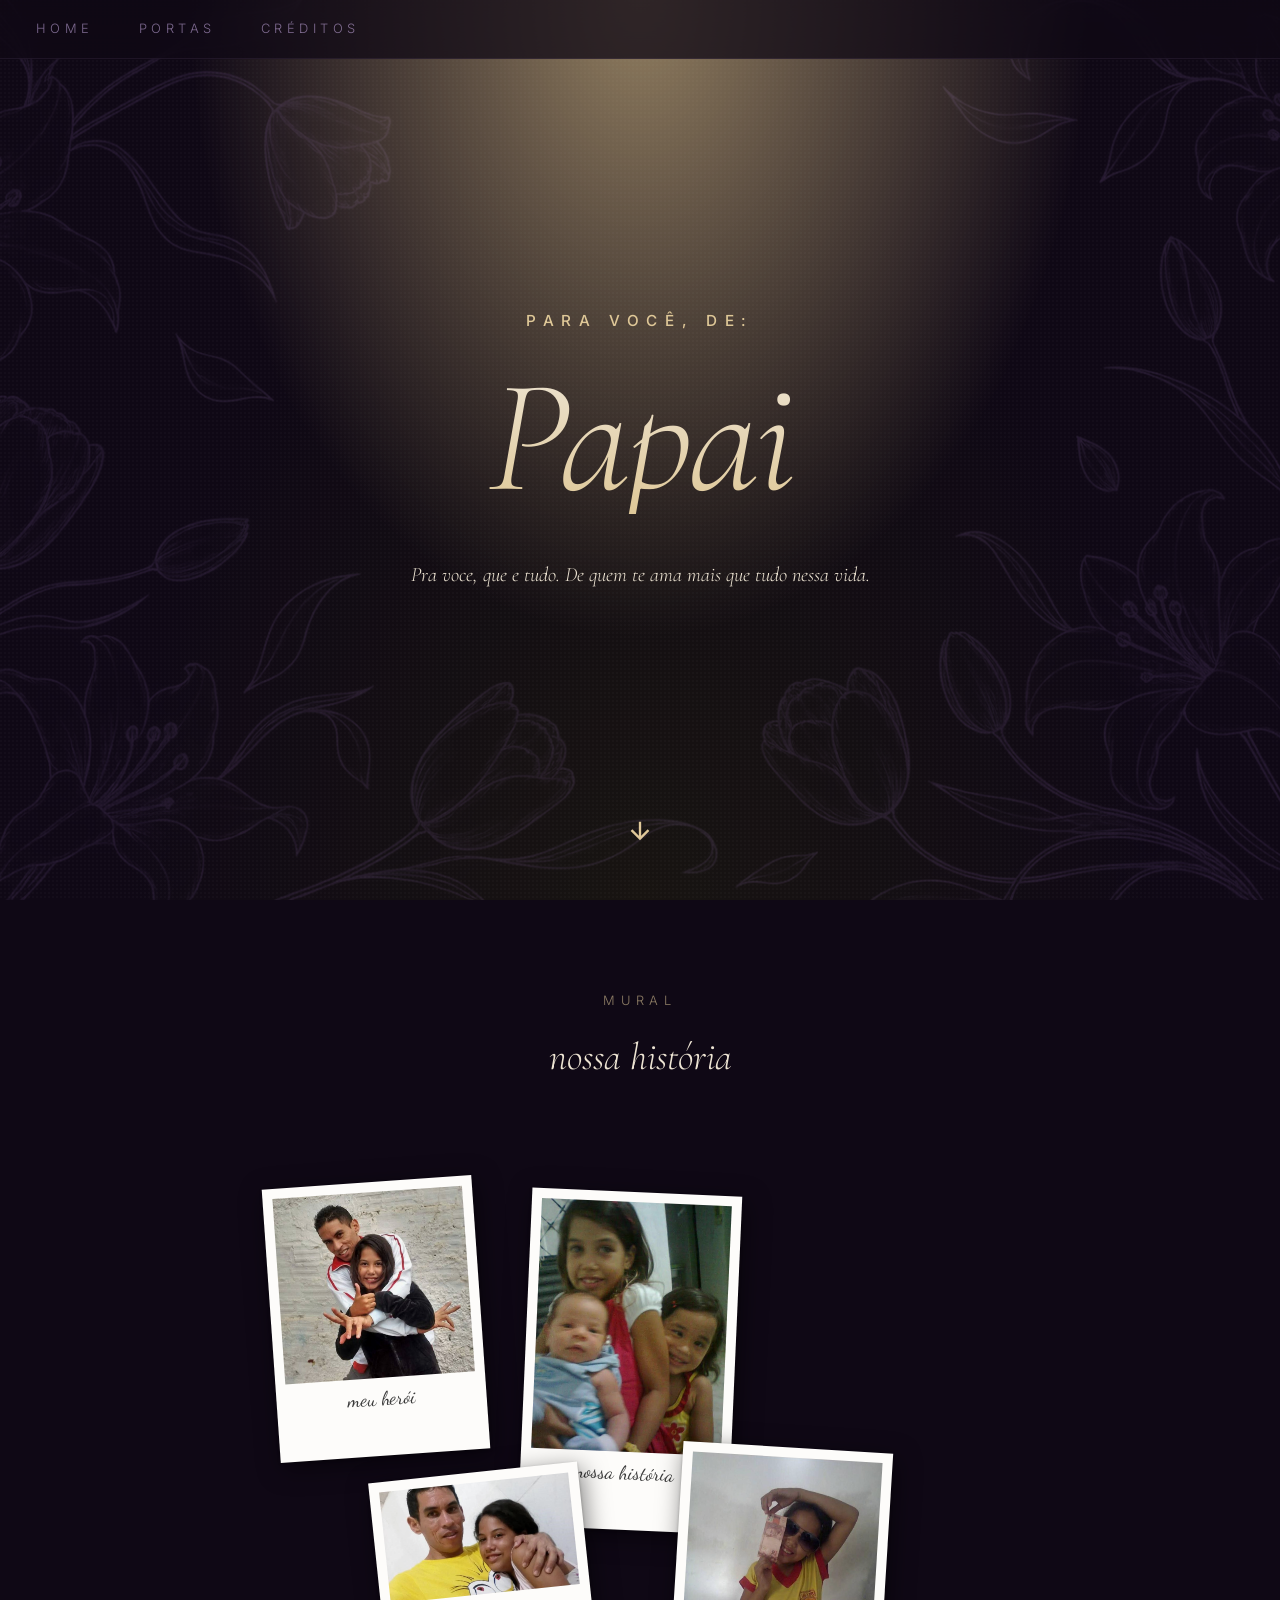
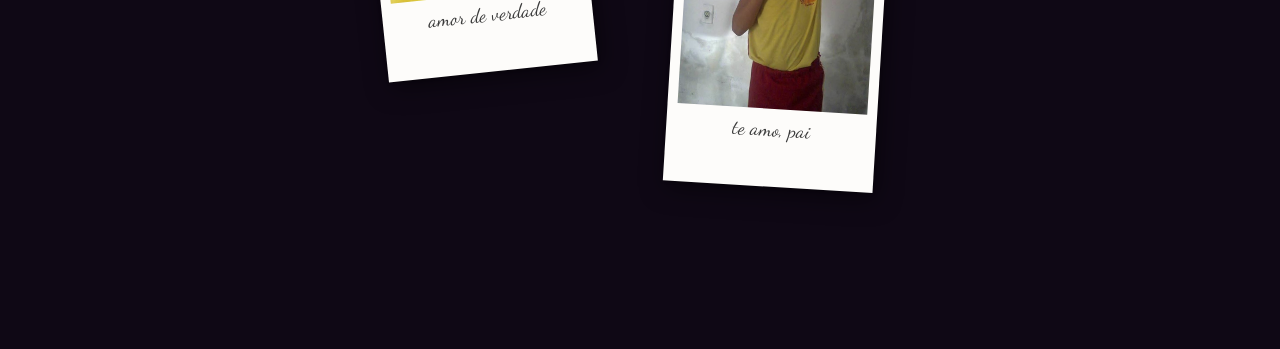
<file: amigos/papai/index.html>
<!DOCTYPE html>
<html lang="pt-BR">
<head>
  <meta charset="UTF-8" />
  <meta name="viewport" content="width=device-width, initial-scale=1.0" />
  <meta name="description" content="Papai — um mundo so dele, pra Agatha." />
  <meta name="theme-color" content="#151810" />
  <title>Papai, pra Agatha</title>

  <link rel="preconnect" href="https://fonts.googleapis.com" />
  <link rel="preconnect" href="https://fonts.gstatic.com" crossorigin />
  <link href="https://fonts.googleapis.com/css2?family=Cormorant+Garamond:ital,wght@0,300;0,400;0,500;1,300;1,400&family=Dancing+Script:wght@400;500;600&family=Inter:wght@300;400;500;600;700&display=swap" rel="stylesheet" />

  <link rel="stylesheet" href="../../css/style.css" />
  <link rel="stylesheet" href="../../css/amigo.css" />

  <style>
    :root {
      --amigo-cor:       #c8b080;
      --amigo-cor-clara: #dfc898;
      --amigo-cor-fundo: #1c1a10;
    }

    /* ================================================
       MURAL
       ================================================ */
    .mural-secao {
      background: #0f0815;
      padding: 5rem 1.5rem 6rem;
    }

    .mural-secao__cabecalho {
      text-align: center;
      margin-bottom: 4rem;
    }

    .mural-secao__olho {
      font-family: var(--fonte-sans);
      font-size: 0.72rem;
      letter-spacing: 0.45em;
      text-transform: uppercase;
      color: var(--amigo-cor-clara);
      opacity: 0.6;
      margin-bottom: 0.75rem;
    }

    .mural-secao__titulo {
      font-family: var(--fonte-serif);
      font-size: clamp(1.6rem, 3vw, 2.2rem);
      font-style: italic;
      font-weight: 300;
      color: var(--creme);
    }

    /* Container do mural */
    .mural {
      position: relative;
      min-height: 680px;
      max-width: 820px;
      margin: 0 auto;
    }

    /* Polaroid base */
    .polaroid {
      position: absolute;
      background: #fdfcfa;
      padding: 10px 10px 44px;
      width: 210px;
      box-shadow: 3px 6px 24px rgba(0,0,0,0.5), 0 1px 3px rgba(0,0,0,0.25);
      z-index: 1;
      transition: box-shadow 0.3s ease, z-index 0s;
    }

    .polaroid:hover {
      box-shadow: 8px 16px 44px rgba(0,0,0,0.7);
      z-index: 10;
    }

    .polaroid img {
      width: 100%;
      display: block;
      filter: brightness(0.96) contrast(1.02) saturate(0.93);
    }

    .polaroid .caption {
      font-family: 'Dancing Script', cursive;
      font-size: 1.1rem;
      color: #3a3a3a;
      text-align: center;
      padding-top: 10px;
      line-height: 1.2;
    }

    /* Posicoes e rotacoes — 4 fotos espalhadas */
    .polaroid:nth-child(1) { left:  5%;  top:  20px; transform: rotate(-4deg);  }
    .polaroid:nth-child(2) { left: 36%;  top:  30px; transform: rotate(2.5deg); }
    .polaroid:nth-child(3) { left: 18%;  top: 310px; transform: rotate(-6deg);  }
    .polaroid:nth-child(4) { left: 54%;  top: 285px; transform: rotate(3.5deg); }

    /* Mobile */
    @media (max-width: 640px) {
      .mural {
        display: flex;
        flex-wrap: wrap;
        gap: 1.5rem;
        min-height: auto;
        justify-content: center;
        padding-bottom: 1rem;
      }
      .polaroid {
        position: static;
        width: 44%;
      }
      .polaroid:nth-child(1) { transform: rotate(-3deg);  }
      .polaroid:nth-child(2) { transform: rotate(3deg);   }
      .polaroid:nth-child(3) { transform: rotate(-2deg);  }
      .polaroid:nth-child(4) { transform: rotate(2.5deg); }
    }
  </style>
</head>

<body class="amigo" data-amigo="papai">

  <!-- HERO -->
  <section class="amigo-hero">
    <div class="amigo-hero__conteudo">
      <p class="amigo-hero__para">Para você, de:</p>
      <h1 class="amigo-hero__nome">Papai</h1>
      <p class="amigo-hero__subtitulo">
        Pra voce, que e tudo. De quem te ama mais que tudo nessa vida.
      </p>
    </div>
    <div class="amigo-hero__seta" aria-hidden="true">
      <svg viewBox="0 0 24 24">
        <path d="M20 12l-1.41-1.41L13 16.17V4h-2v12.17l-5.58-5.59L4 12l8 8 8-8z" fill="currentColor"/>
      </svg>
    </div>
  </section>

  <!-- MURAL -->
  <section class="mural-secao">
    <header class="amigo-secao__cabecalho mural-secao__cabecalho">
      <p class="mural-secao__olho">mural</p>
      <h2 class="mural-secao__titulo">nossa história</h2>
    </header>

    <div class="mural">
      <div class="polaroid">
        <img src="../../assets/mural/p.jpg" alt="" />
        <p class="caption">meu herói</p>
      </div>
      <div class="polaroid">
        <img src="../../assets/mural/pp.jpg" alt="" />
        <p class="caption">nossa história</p>
      </div>
      <div class="polaroid">
        <img src="../../assets/mural/ppp.jpg" alt="" />
        <p class="caption">amor de verdade</p>
      </div>
      <div class="polaroid">
        <img src="../../assets/mural/pppp.jpg" alt="" />
        <p class="caption">te amo, pai</p>
      </div>
    </div>
  </section>

  <script src="../../js/amigo.js" defer></script>
</body>
</html>
</file>
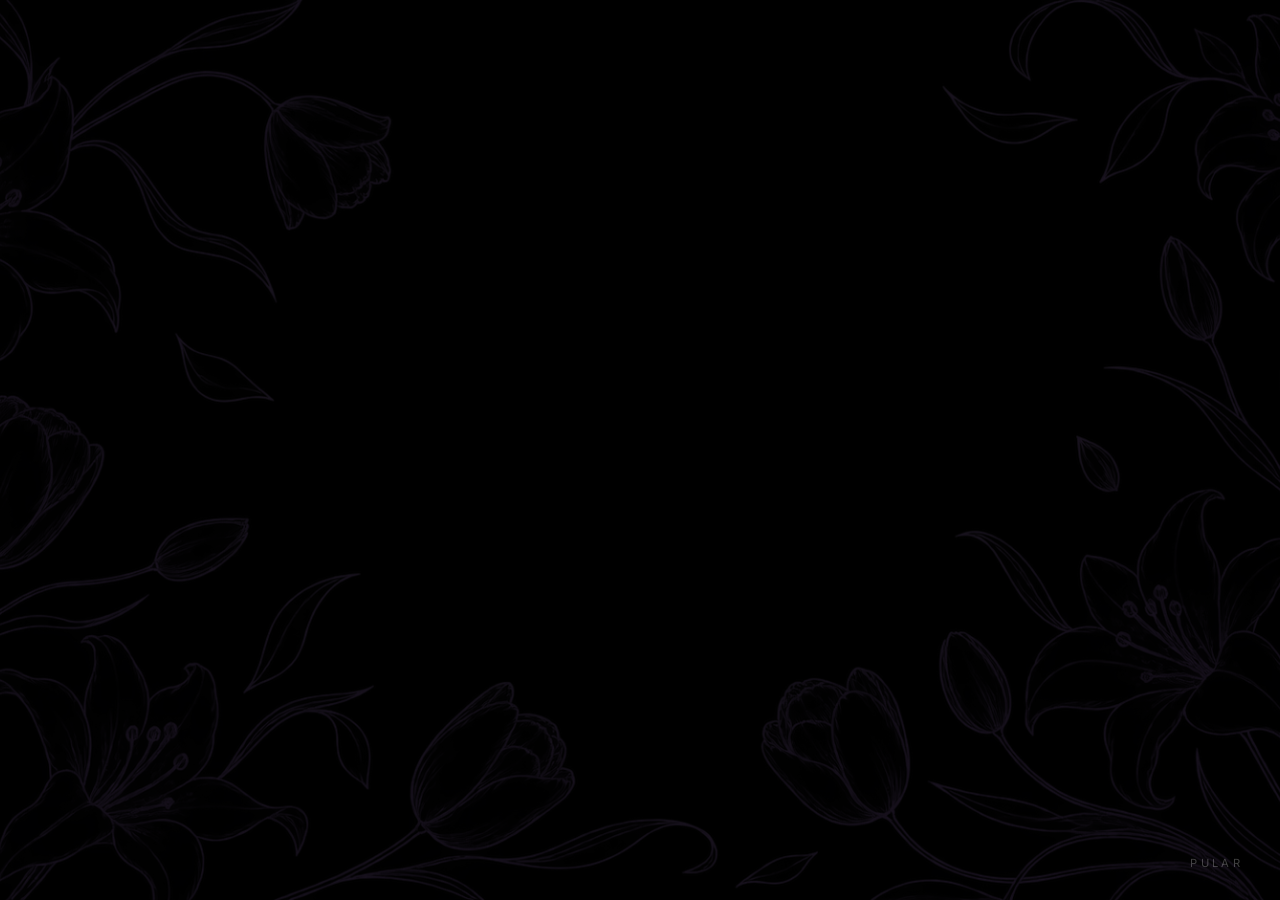
<file: creditos.html>
<!DOCTYPE html>
<html lang="pt-BR">
<head>
  <meta charset="UTF-8" />
  <meta name="viewport" content="width=device-width, initial-scale=1.0" />
  <title>Créditos</title>

  <link rel="preconnect" href="https://fonts.googleapis.com" />
  <link rel="preconnect" href="https://fonts.gstatic.com" crossorigin />
  <link href="https://fonts.googleapis.com/css2?family=Cormorant+Garamond:ital,wght@0,300;0,400;1,300;1,400&family=Inter:wght@300;400;500&family=Bebas+Neue&display=swap" rel="stylesheet" />

  <style>
    *, *::before, *::after { margin: 0; padding: 0; box-sizing: border-box; }

    html, body {
      width: 100%;
      height: 100%;
      overflow: hidden;
      background: #000;
      color: #fff;
    }

    /* ====================================================
       WRAPPER — tela inteira, clipada
       ==================================================== */
    #creditos-wrapper {
      position: fixed;
      inset: 0;
      overflow: hidden;
      background: #000;
      transform-origin: center center;
    }

    /* ====================================================
       ROLO — o conteúdo que sobe
       ==================================================== */
    #creditos-rolo {
      position: absolute;
      left: 0;
      right: 0;
      top: 0;
      padding: 0 1.5rem;
      will-change: transform;
    }

    /* ====================================================
       SPACERS
       ==================================================== */
    .sp-top    { height: 20vh; }
    .sp-medio  { height: 15vh; }
    .sp-bottom { height: 110vh; }

    /* ====================================================
       BLOCOS — grid de 3 colunas: img-esq | texto | img-dir
       ==================================================== */
    .bloco {
      display: grid;
      grid-template-columns: 1fr 1fr 1fr;
      gap: 2rem;
      align-items: center;
      max-width: 1100px;
      margin: 0 auto 5rem;
    }

    .col-esq { display: flex; justify-content: flex-end;   align-items: center; }
    .col-dir { display: flex; justify-content: flex-start; align-items: center; }
    .col-txt { text-align: center; }

    /* ====================================================
       IMAGENS — quase transparentes, staircase
       ==================================================== */
    .cr-img {
      width: 100%;
      max-width: 340px;
      height: auto;
      display: block;
      border-radius: 4px;
      opacity: 0.88;
      filter: brightness(0.85) saturate(0.9);
    }

    /* staircase: imagens dos blocos pares descem um pouco */
    .bloco:nth-child(even) .cr-img { margin-top: 80px; }

    /* ====================================================
       PAUSA
       ==================================================== */
    #pausa-indicador {
      position: fixed;
      top: 50%;
      left: 50%;
      transform: translate(-50%, -50%);
      z-index: 400;
      font-family: 'Bebas Neue', sans-serif;
      font-size: 4rem;
      color: rgba(255, 255, 255, 0.9);
      letter-spacing: 0.1em;
      pointer-events: none;
      opacity: 0;
      transition: opacity 0.25s ease;
      text-shadow: 0 0 40px rgba(255,255,255,0.3);
    }
    #pausa-indicador.visivel { opacity: 1; }

    /* ====================================================
       TEXTO DOS CRÉDITOS
       ==================================================== */
    .item { margin-bottom: 2.5rem; }
    .item:last-child { margin-bottom: 0; }

    .categoria {
      font-family: 'Inter', sans-serif;
      font-size: 0.62rem;
      letter-spacing: 0.45em;
      text-transform: uppercase;
      color: rgba(196, 168, 224, 0.5);
      line-height: 1.8;
      margin-bottom: 0.6rem;
    }

    .valor {
      font-family: 'Cormorant Garamond', serif;
      font-size: clamp(1.25rem, 2.4vw, 1.75rem);
      font-style: italic;
      font-weight: 300;
      color: rgba(255, 255, 255, 0.88);
      line-height: 1.65;
    }

    .valor--sm {
      font-size: clamp(0.95rem, 1.6vw, 1.15rem);
      color: rgba(255, 255, 255, 0.55);
      margin-top: 0.35rem;
    }

    /* motivadores: cada um na própria linha como nome de ator */
    .motivadores-lista .valor { font-size: clamp(1.1rem, 2vw, 1.5rem); }

    /* ====================================================
       SEÇÃO FINAL — imagem 7 + CONTINUA
       ==================================================== */
    #creditos-final {
      min-height: 100vh;
      display: flex;
      flex-direction: column;
      align-items: center;
      justify-content: center;
      position: relative;
      opacity: 0;
      transition: opacity 2.5s ease;
    }

    #creditos-final.visivel { opacity: 1; }

    #imagem-final {
      width: min(72vw, 680px);
      height: auto;
      border-radius: 6px;
      display: block;
      filter: brightness(0.5) saturate(0.65);
    }

    #texto-continua {
      font-family: 'Bebas Neue', sans-serif;
      font-size: clamp(5rem, 13vw, 10rem);
      color: #fff;
      letter-spacing: 0.08em;
      position: absolute;
      bottom: 14%;
      left: 50%;
      transform: translateX(-50%);
      white-space: nowrap;
      text-shadow: 0 0 60px rgba(255, 255, 255, 0.25);
    }

    /* ====================================================
       GLITCH
       ==================================================== */
    .glitchando {
      animation: glitch 0.11s infinite alternate-reverse;
    }

    @keyframes glitch {
      0%   { transform: translateX(-50%) translate(0, 0); color: #fff; clip-path: none; }
      15%  { transform: translateX(-50%) translate(-5px, 2px) skewX(-4deg); color: #f0f; }
      30%  { transform: translateX(-50%) translate(5px, -2px); color: #0ff;
             clip-path: polygon(0 15%, 100% 15%, 100% 40%, 0 40%); }
      45%  { transform: translateX(-50%) translate(-3px, 3px) skewX(3deg); color: #fff; clip-path: none; }
      60%  { transform: translateX(-50%) translate(4px, -1px); color: #f0f;
             clip-path: polygon(0 55%, 100% 55%, 100% 78%, 0 78%); }
      75%  { transform: translateX(-50%) translate(-2px, 2px); color: #0ff; }
      100% { transform: translateX(-50%) translate(3px, -2px) skewX(-2deg); color: #fff; }
    }

    /* ====================================================
       TV DESLIGANDO
       ==================================================== */
    @keyframes tv-off {
      0%   { transform: scaleY(1) scaleX(1); filter: brightness(1); opacity: 1; }
      18%  { transform: scaleY(1) scaleX(1); filter: brightness(4.5); opacity: 1; }
      32%  { transform: scaleY(0.012) scaleX(1); filter: brightness(5); opacity: 1; }
      50%  { transform: scaleY(0.012) scaleX(0.4); filter: brightness(3); opacity: 1; }
      65%  { transform: scaleY(0.006) scaleX(0.08); filter: brightness(1.5); opacity: 0.7; }
      80%  { transform: scaleY(0.002) scaleX(0.015); opacity: 0.3; }
      100% { transform: scaleY(0) scaleX(0); opacity: 0; }
    }

    #creditos-wrapper.tv-off {
      animation: tv-off 1.8s cubic-bezier(0.55, 0, 1, 0.45) forwards;
    }

    /* ====================================================
       OVERLAY PRETO FINAL
       ==================================================== */
    #tela-preta {
      position: fixed;
      inset: 0;
      background: #000;
      z-index: 9999;
      opacity: 0;
      pointer-events: none;
      transition: opacity 0.5s ease;
    }

    #tela-preta.visivel { opacity: 1; pointer-events: auto; }

    /* ====================================================
       SKIP
       ==================================================== */
    #btn-skip {
      position: fixed;
      bottom: 1.5rem;
      right: 1.5rem;
      z-index: 500;
      font-family: 'Inter', sans-serif;
      font-size: 0.7rem;
      letter-spacing: 0.3em;
      color: rgba(255,255,255,0.25);
      background: none;
      border: none;
      cursor: pointer;
      padding: 0.4rem 0.8rem;
      transition: color 0.2s;
    }
    #btn-skip:hover { color: rgba(255,255,255,0.6); }

    /* ====================================================
       OVERLAY FLORAL
       ==================================================== */
    .flores-bg {
      position: fixed;
      inset: 0;
      z-index: 6;
      mix-blend-mode: screen;
      opacity: 0.5;
      pointer-events: none;
    }
    .flores-bg::after {
      content: '';
      position: absolute;
      inset: 0;
      background: url('assets/images/background.png') center / cover no-repeat;
      filter: invert(1) hue-rotate(185deg) brightness(0.38) saturate(1.2);
    }
  </style>
</head>

<body>

<div class="flores-bg" aria-hidden="true"></div>

<div id="creditos-wrapper">
  <div id="creditos-rolo">

    <div class="sp-top"></div>

    <!-- BLOCO 1: Direção + Roteiro | IMG 1 esquerda -->
    <div class="bloco">
      <div class="col-esq">
        <img class="cr-img" src="assets/creditos/1.png" alt="" aria-hidden="true" />
      </div>
      <div class="col-txt">
        <div class="item">
          <p class="categoria">Direção</p>
          <p class="valor">Acaso</p>
        </div>
        <div class="item">
          <p class="categoria">Roteiro</p>
          <p class="valor">Uma mente incansável</p>
          <p class="valor valor--sm">3 amizades improváveis, que surgiram do amor<br>incondicional por uma pessoa especial.</p>
        </div>
      </div>
      <div class="col-dir"></div>
    </div>

    <!-- BLOCO 2: Direção de arte | IMG 2 direita -->
    <div class="bloco">
      <div class="col-esq"></div>
      <div class="col-txt">
        <div class="item">
          <p class="categoria">Direção de arte</p>
          <p class="valor">Mexinha</p>
        </div>
      </div>
      <div class="col-dir">
        <img class="cr-img" src="assets/creditos/2.png" alt="" aria-hidden="true" />
      </div>
    </div>

    <!-- BLOCO 3: Consultoria psicológica | IMG 3 esquerda -->
    <div class="bloco">
      <div class="col-esq">
        <img class="cr-img" src="assets/creditos/3.png" alt="" aria-hidden="true" />
      </div>
      <div class="col-txt">
        <div class="item">
          <p class="categoria">Consultoria psicológica<br>não solicitada</p>
          <p class="valor">Thinha</p>
          <p class="valor valor--sm">(kkk tenho que dizer, adorei isso aqui)</p>
        </div>
      </div>
      <div class="col-dir"></div>
    </div>

    <!-- BLOCO 4: Elenco felino | IMG 4 direita -->
    <div class="bloco">
      <div class="col-esq"></div>
      <div class="col-txt">
        <div class="item">
          <p class="categoria">Elenco felino</p>
          <p class="valor">Aquela cambada toda,<br>inclusive a gente kkkkkk</p>
        </div>
      </div>
      <div class="col-dir">
        <img class="cr-img" src="assets/creditos/4.png" alt="" aria-hidden="true" />
      </div>
    </div>

    <!-- BLOCO 5: Trilha sonora | IMG 5 esquerda -->
    <div class="bloco">
      <div class="col-esq">
        <img class="cr-img" src="assets/creditos/5.png" alt="" aria-hidden="true" />
      </div>
      <div class="col-txt">
        <div class="item">
          <p class="categoria">Trilha sonora</p>
          <p class="valor">da nossa vida até aqui.</p>
        </div>
      </div>
      <div class="col-dir"></div>
    </div>

    <!-- BLOCO 6: Motivadores | IMG 6 direita -->
    <div class="bloco">
      <div class="col-esq"></div>
      <div class="col-txt motivadores-lista">
        <div class="item">
          <p class="categoria">Motivadores</p>
          <p class="valor">pringles de cebola</p>
          <p class="valor">11:11</p>
          <p class="valor">gatos</p>
          <p class="valor">sonhos em comum</p>
          <p class="valor">penela de arroz elétrica</p>
          <p class="valor">tão sonhado micro-ondas</p>
          <p class="valor">jogos</p>
          <p class="valor">calls</p>
          <p class="valor">tédio</p>
          <p class="valor">fome</p>
          <p class="valor">sono</p>
          <p class="valor">amor</p>
          <p class="valor">paixão</p>
          <p class="valor">força de vontade</p>
          <p class="valor">paciência</p>
        </div>
      </div>
      <div class="col-dir">
        <img class="cr-img" src="assets/creditos/6.png" alt="" aria-hidden="true" />
      </div>
    </div>

    <!-- BLOCO 7: Produção (sem imagem) -->
    <div class="bloco">
      <div class="col-esq"></div>
      <div class="col-txt">
        <div class="item">
          <p class="categoria">Produção</p>
          <p class="valor">Mexithinha Studios</p>
        </div>
      </div>
      <div class="col-dir"></div>
    </div>

    <div class="sp-medio"></div>

    <!-- FINAL: imagem 7 centralizada + CONTINUA -->
    <div id="creditos-final">
      <img id="imagem-final" src="assets/creditos/7.png" alt="" aria-hidden="true" />
      <p id="texto-continua">CONTINUA</p>
    </div>

    <div class="sp-bottom"></div>

  </div><!-- /creditos-rolo -->
</div><!-- /creditos-wrapper -->

<!-- overlay preto pós-TV -->
<div id="tela-preta"></div>

<!-- indicador de pausa/play -->
<div id="pausa-indicador" aria-hidden="true"></div>

<button id="btn-skip" aria-label="Pular créditos">PULAR</button>

<script>
(function () {
  'use strict';

  const wrapper    = document.getElementById('creditos-wrapper');
  const rolo       = document.getElementById('creditos-rolo');
  const finalSec   = document.getElementById('creditos-final');
  const continua   = document.getElementById('texto-continua');
  const telaPreta  = document.getElementById('tela-preta');
  const btnSkip    = document.getElementById('btn-skip');
  const pausaInd   = document.getElementById('pausa-indicador');

  const SPEED = 52;
  let encerrado = false;
  let pausado   = false;
  let timer_tAppear, timer_tCenter;

  function encerrar() {
    if (encerrado) return;
    encerrado = true;
    continua.classList.add('glitchando');
    setTimeout(function () {
      continua.classList.remove('glitchando');
      continua.style.display = 'none';
      wrapper.classList.add('tv-off');
      setTimeout(function () { telaPreta.classList.add('visivel'); }, 1800);
    }, 2800);
  }

  // Pausa / retoma
  var esconderTimer;
  function togglePausa() {
    if (encerrado) return;
    pausado = !pausado;
    rolo.style.animationPlayState = pausado ? 'paused' : 'running';

    clearTimeout(esconderTimer);
    pausaInd.textContent = pausado ? 'II' : 'PLAY';
    pausaInd.classList.add('visivel');
    if (!pausado) {
      esconderTimer = setTimeout(function () {
        pausaInd.classList.remove('visivel');
      }, 800);
    }
  }

  window.addEventListener('load', function () {
    var h  = rolo.offsetHeight;
    var vh = window.innerHeight;

    var startY = vh;
    var endY   = -h;
    var travel = h + vh;
    var dur    = travel / SPEED;

    var style = document.createElement('style');
    style.textContent =
      '@keyframes subir {' +
      '  from { transform: translateY(' + startY + 'px); }' +
      '  to   { transform: translateY(' + endY + 'px); }' +
      '}';
    document.head.appendChild(style);

    rolo.style.animation = 'subir ' + dur + 's linear forwards';

    var finalMid = finalSec.offsetTop + finalSec.offsetHeight * 0.5;
    var tAppear  = Math.max(0, (startY + finalSec.offsetTop - vh * 1.1) / SPEED);
    var tCenter  = (startY + finalMid - vh * 0.5) / SPEED;

    timer_tAppear = setTimeout(function () { finalSec.classList.add('visivel'); }, tAppear * 1000);
    timer_tCenter = setTimeout(encerrar, tCenter * 1000);
  });

  // Clicar na tela pausa/retoma
  wrapper.addEventListener('click', function (e) {
    if (e.target === btnSkip) return;
    togglePausa();
  });

  // Pular créditos
  function pular() {
    if (pausado) togglePausa();
    clearTimeout(timer_tAppear);
    clearTimeout(timer_tCenter);
    rolo.style.animation = 'none';
    finalSec.classList.add('visivel');
    setTimeout(encerrar, 2500);
    btnSkip.style.display = 'none';
  }

  btnSkip.addEventListener('click', pular);
  document.addEventListener('keydown', function (e) {
    if (e.key === ' ') { e.preventDefault(); togglePausa(); }
    if (e.key === 'Escape') pular();
  });
})();
</script>

</body>
</html>
</file>
<file: css/style.css>
/* ============================================================
   SISTEMA DE DESIGN — PARA AGATHA
   Princípio: cada escolha existe pra fazer a leitura demorar
   o tempo que o sentimento pede.
   ============================================================ */

/* ---------- Reset gentil ---------- */
*,
*::before,
*::after {
  box-sizing: border-box;
  margin: 0;
  padding: 0;
}

html {
  scroll-behavior: smooth;
  /* Suaviza o scroll programático também */
}

img {
  max-width: 100%;
  display: block;
}

button {
  font: inherit;
  color: inherit;
  background: none;
  border: none;
  cursor: pointer;
}

/* ---------- Variáveis (a "alma" visual) ---------- */
:root {
  /* Paleta: tinta sobre papel, à noite */
  --tinta:        #2a211b;     /* Marrom-tinta escuro */
  --tinta-suave:  #5a4a3e;
  --papel:        #f4ece0;     /* Papel envelhecido quente */
  --papel-claro:  #faf5ec;
  --papel-sombra: #e8dcc4;
  --dourado:      #b08a4d;     /* Detalhes: vinheta, borda fina */
  --dourado-claro:#d4b681;
  --noite:        #14110d;     /* Fundos escuros (abertura, encerramento) */
  --noite-suave:  #1f1a14;
  --creme:        #ede4d3;     /* Texto claro sobre noite */

  /* Tipografia */
  --fonte-serif:  'Cormorant Garamond', Georgia, 'Times New Roman', serif;
  --fonte-script: 'Dancing Script', 'Brush Script MT', cursive;
  --fonte-sans:   'Inter', -apple-system, BlinkMacSystemFont, 'Segoe UI', sans-serif;

  /* Tamanhos (escala fluida, respira em qualquer tela) */
  --tamanho-hero:    clamp(2.2rem, 6vw, 4.5rem);
  --tamanho-titulo:  clamp(1.8rem, 4.5vw, 3rem);
  --tamanho-texto:   clamp(1.05rem, 1.4vw, 1.2rem);
  --tamanho-pequeno: clamp(0.85rem, 1.1vw, 0.95rem);

  /* Espaçamento generoso — a respiração do design */
  --espaco-secao:   clamp(5rem, 12vh, 10rem);
  --espaco-bloco:   clamp(1.5rem, 3vw, 2.5rem);

  /* Ritmo de movimento */
  --transicao-lenta: 1.4s cubic-bezier(0.22, 0.61, 0.36, 1);
  --transicao-media: 0.8s cubic-bezier(0.22, 0.61, 0.36, 1);
  --transicao-curta: 0.4s ease;
}

/* ---------- Base ---------- */
html, body {
  background: var(--papel);
  color: var(--tinta);
  font-family: var(--fonte-sans);
  font-size: var(--tamanho-texto);
  line-height: 1.7;
  font-weight: 300;
  -webkit-font-smoothing: antialiased;
  -moz-osx-font-smoothing: grayscale;
  overflow-x: hidden;
}

body.amigo,
body.home {
  background: var(--noite);
  color: var(--creme);
}

/* ============================================================
   OVERLAY FLORAL — fundo decorativo em todas as páginas
   filter e mix-blend-mode ficam em elementos separados para
   evitar que o filter crie isolamento e quebre o blend.
   ============================================================ */
.flores-bg {
  position: fixed;
  inset: 0;
  z-index: 6;
  mix-blend-mode: screen;
  opacity: 0.5;
  pointer-events: none;
}
.flores-bg::after {
  content: '';
  position: absolute;
  inset: 0;
  background: url('../assets/images/background.png') center / cover no-repeat;
  filter: invert(1) hue-rotate(185deg) brightness(0.38) saturate(1.2);
}

/* Textura sutil de papel em todo o corpo (não é barulhenta) */
body {
  background-image:
    radial-gradient(ellipse at top, rgba(176, 138, 77, 0.04), transparent 60%),
    radial-gradient(ellipse at bottom, rgba(42, 33, 27, 0.03), transparent 60%);
  background-attachment: fixed;
}

/* ---------- Acessibilidade ---------- */
.skip-link {
  position: absolute;
  top: -100px;
  left: 1rem;
  background: var(--tinta);
  color: var(--papel);
  padding: 0.75rem 1.25rem;
  border-radius: 4px;
  text-decoration: none;
  font-size: 0.9rem;
  z-index: 1000;
  transition: top var(--transicao-curta);
}
.skip-link:focus {
  top: 1rem;
}

@media (prefers-reduced-motion: reduce) {
  *, *::before, *::after {
    animation-duration: 0.01ms !important;
    animation-iteration-count: 1 !important;
    transition-duration: 0.01ms !important;
    scroll-behavior: auto !important;
  }
}

/* Foco visível (teclado) */
:focus-visible {
  outline: 2px solid var(--dourado);
  outline-offset: 4px;
  border-radius: 2px;
}

/* ============================================================
   ABERTURA
   ============================================================ */
.abertura {
  position: fixed;
  inset: 0;
  background: var(--noite);
  color: var(--creme);
  display: flex;
  align-items: center;
  justify-content: center;
  text-align: center;
  z-index: 100;
  padding: 2rem;
  transition: opacity var(--transicao-lenta), visibility var(--transicao-lenta);
}

.abertura--saindo {
  opacity: 0;
  visibility: hidden;
  pointer-events: none;
}

.abertura__conteudo {
  max-width: 36rem;
}

.abertura__assinatura {
  font-family: var(--fonte-sans);
  font-size: var(--tamanho-pequeno);
  letter-spacing: 0.4em;
  text-transform: lowercase;
  color: var(--dourado-claro);
  opacity: 0;
  animation: aparecer 1.2s ease 0.3s forwards;
  margin-bottom: 3rem;
}

.abertura__titulo {
  font-family: var(--fonte-serif);
  font-size: var(--tamanho-hero);
  font-weight: 300;
  font-style: italic;
  line-height: 1.2;
  letter-spacing: 0.01em;
  min-height: 2.4em; /* reserva espaço enquanto digita */
  margin-bottom: 4rem;
}

/* Cursor piscante do "está sendo digitado" */
.abertura__titulo::after {
  content: '|';
  display: inline-block;
  margin-left: 0.05em;
  animation: piscar 1s steps(1) infinite;
  color: var(--dourado-claro);
  font-weight: 100;
}

@keyframes piscar {
  50% { opacity: 0; }
}

.abertura__convite {
  font-family: var(--fonte-sans);
  font-size: var(--tamanho-pequeno);
  letter-spacing: 0.3em;
  text-transform: lowercase;
  color: var(--creme);
  opacity: 0;
  animation: pulsar 3s ease-in-out infinite;
}

@keyframes pulsar {
  0%, 100% { opacity: 0.3; }
  50%      { opacity: 0.7; }
}

@keyframes aparecer {
  to { opacity: 1; }
}

@keyframes piscar {
  50% { opacity: 0; }
}

/* Quando o conteúdo principal começa a aparecer */
body.aberto .abertura {
  position: fixed; /* continua no lugar até o fade terminar */
}

/* ============================================================
   SEÇÕES — base comum
   ============================================================ */
.secao__cabecalho {
  text-align: center;
  margin-bottom: calc(var(--espaco-secao) * 0.7);
  padding: 0 1.5rem;
}

.secao__olho {
  font-family: var(--fonte-sans);
  font-size: var(--tamanho-pequeno);
  letter-spacing: 0.4em;
  text-transform: lowercase;
  color: var(--dourado);
  margin-bottom: 1rem;
}

.secao__titulo {
  font-family: var(--fonte-serif);
  font-size: var(--tamanho-titulo);
  font-weight: 400;
  font-style: italic;
  color: var(--tinta);
}

/* Estado inicial: invisível até o JS revelar */
.revelar {
  opacity: 0;
  transform: translateY(40px);
  transition: opacity 1.2s ease, transform 1.2s ease;
}

.revelar.revelar--visivel {
  opacity: 1;
  transform: translateY(0);
}

/* ============================================================
   CARTA
   ============================================================ */
.carta {
  min-height: 100vh;
  display: flex;
  align-items: center;
  justify-content: center;
  padding: var(--espaco-secao) 1.5rem;
  background: var(--papel);
}

.carta__papel {
  max-width: 38rem;
  width: 100%;
  background: var(--papel-claro);
  padding: clamp(2.5rem, 6vw, 5rem) clamp(2rem, 5vw, 4rem);
  border: 1px solid var(--papel-sombra);
  border-radius: 2px;
  box-shadow:
    0 1px 0 rgba(255, 255, 255, 0.5) inset,
    0 30px 60px -20px rgba(42, 33, 27, 0.15),
    0 10px 20px -10px rgba(42, 33, 27, 0.1);
  position: relative;
}

/* Vinheta nas bordas — amassa a página com suavidade */
.carta__papel::before {
  content: '';
  position: absolute;
  inset: 8px;
  border: 1px solid rgba(176, 138, 77, 0.25);
  border-radius: 1px;
  pointer-events: none;
}

.carta__data {
  font-family: var(--fonte-sans);
  font-size: var(--tamanho-pequeno);
  letter-spacing: 0.25em;
  text-transform: lowercase;
  color: var(--tinta-suave);
  text-align: center;
  margin-bottom: 3rem;
}

.carta__corpo {
  font-family: var(--fonte-script);
  font-size: clamp(1.3rem, 2.4vw, 1.7rem);
  line-height: 1.9;
  color: var(--tinta);
  text-align: left;
  margin-bottom: 3rem;
}

.carta__corpo p {
  margin-bottom: 1.5em;
  min-height: 1.9em; /* reserva espaço durante a digitação */
}

/* Cursor piscante na carta também */
.carta__corpo p.digitando::after {
  content: '|';
  display: inline-block;
  margin-left: 0.05em;
  animation: piscar 1s steps(1) infinite;
  color: var(--dourado);
  font-weight: 300;
}

.carta__assinatura {
  font-family: var(--fonte-script);
  font-size: clamp(1.4rem, 2.6vw, 1.9rem);
  color: var(--tinta-suave);
  text-align: right;
  font-style: italic;
}

/* ============================================================
   LINHA DO TEMPO
   ============================================================ */
.linha-do-tempo {
  padding: var(--espaco-secao) 1.5rem;
  background: var(--papel-claro);
  background-image:
    linear-gradient(to bottom, transparent, rgba(176, 138, 77, 0.03) 50%, transparent);
}

.memorias {
  list-style: none;
  max-width: 72rem;
  margin: 0 auto;
  display: flex;
  flex-direction: column;
  gap: var(--espaco-secao);
}

.memoria {
  display: grid;
  grid-template-columns: 1fr;
  gap: 2rem;
  align-items: center;
}

@media (min-width: 768px) {
  .memoria {
    grid-template-columns: 1fr 1fr;
    gap: 4rem;
  }
  .memoria--invertida .memoria__figura {
    order: 2;
  }
  .memoria--invertida .memoria__texto {
    order: 1;
    text-align: right;
  }
}

/* A moldura: parece polaroid levemente imperfeita */
.memoria__figura {
  position: relative;
  background: #fff;
  padding: 14px 14px 40px;
  box-shadow:
    0 2px 4px rgba(0, 0, 0, 0.05),
    0 20px 40px -15px rgba(42, 33, 27, 0.25);
  transform: rotate(-1.5deg);
  transition: transform var(--transicao-media);
}

.memoria:hover .memoria__figura,
.memoria:focus-within .memoria__figura {
  transform: rotate(0deg) scale(1.02);
}

.memoria--invertida .memoria__figura {
  transform: rotate(1.5deg);
}

.memoria__foto,
.memoria__foto-placeholder {
  width: 100%;
  aspect-ratio: 4 / 5;
  object-fit: cover;
  background-color: var(--papel-sombra);
  display: block;
}

.memoria__foto-placeholder {
  display: flex;
  align-items: center;
  justify-content: center;
  font-family: var(--fonte-sans);
  font-size: var(--tamanho-pequeno);
  color: var(--tinta-suave);
  letter-spacing: 0.2em;
  text-transform: lowercase;
  font-style: italic;
  background: linear-gradient(135deg, var(--papel-sombra), var(--papel-claro));
}

.memoria__foto {
  display: none; /* só aparece quando a imagem carrega */
}

.memoria__legenda {
  position: absolute;
  bottom: 10px;
  left: 14px;
  right: 14px;
  text-align: center;
  font-family: var(--fonte-script);
  font-size: 1.1rem;
  color: var(--tinta-suave);
}

.memoria__data {
  font-family: var(--fonte-sans);
  font-size: var(--tamanho-pequeno);
  letter-spacing: 0.3em;
  text-transform: lowercase;
  color: var(--dourado);
  margin-bottom: 0.75rem;
}

.memoria__titulo {
  font-family: var(--fonte-serif);
  font-size: clamp(1.5rem, 3vw, 2.2rem);
  font-weight: 400;
  font-style: italic;
  color: var(--tinta);
  margin-bottom: 1rem;
  line-height: 1.2;
}

.memoria__descricao {
  font-size: var(--tamanho-texto);
  color: var(--tinta-suave);
  line-height: 1.7;
}

/* ============================================================
   GALERIA — espalhada como num caderno
   ============================================================ */
.galeria {
  padding: var(--espaco-secao) 1.5rem;
  background: var(--papel);
  position: relative;
  overflow: hidden;
}

.galeria__grade {
  max-width: 80rem;
  margin: 0 auto;
  display: grid;
  grid-template-columns: repeat(2, 1fr);
  gap: 1.5rem;
}

@media (min-width: 768px) {
  .galeria__grade {
    grid-template-columns: repeat(3, 1fr);
    gap: 2rem;
  }
}

@media (min-width: 1024px) {
  .galeria__grade {
    grid-template-columns: repeat(4, 1fr);
    gap: 2.5rem;
  }
}

.galeria__item {
  position: relative;
  background: #fff;
  padding: 10px 10px 32px;
  box-shadow:
    0 2px 4px rgba(0, 0, 0, 0.04),
    0 15px 30px -12px rgba(42, 33, 27, 0.2);
  transition: transform var(--transicao-media), z-index 0s;
  z-index: 1;
}

/* Rotações imperfeitas, como alguém colou à mão */
.galeria__item--1 { transform: rotate(-2.5deg); }
.galeria__item--2 { transform: rotate(1.8deg) translateY(20px); }
.galeria__item--3 { transform: rotate(-1deg); }
.galeria__item--4 { transform: rotate(2.2deg) translateY(-15px); }
.galeria__item--5 { transform: rotate(-1.8deg) translateY(10px); }

.galeria__item:hover {
  transform: rotate(0deg) scale(1.04) translateY(0);
  z-index: 10;
}

.galeria__foto,
.galeria__placeholder {
  width: 100%;
  aspect-ratio: 1 / 1;
  object-fit: cover;
  background-color: var(--papel-sombra);
  display: block;
}

.galeria__placeholder {
  display: flex;
  align-items: center;
  justify-content: center;
  background: linear-gradient(135deg, var(--papel-sombra), var(--papel-claro));
}

.galeria__foto {
  display: none;
}

.galeria__legenda {
  position: absolute;
  bottom: 8px;
  left: 10px;
  right: 10px;
  text-align: center;
  font-family: var(--fonte-script);
  font-size: 1rem;
  color: var(--tinta-suave);
  white-space: nowrap;
  overflow: hidden;
  text-overflow: ellipsis;
}

/* ============================================================
   ENCERRAMENTO
   ============================================================ */
.encerramento {
  min-height: 100vh;
  background: var(--noite);
  color: var(--creme);
  display: flex;
  flex-direction: column;
  align-items: center;
  justify-content: center;
  padding: var(--espaco-secao) 1.5rem;
  text-align: center;
  position: relative;
}

/* Vinheta de luz suave no centro, como um foco de vela */
.encerramento::before {
  content: '';
  position: absolute;
  inset: 0;
  background: radial-gradient(ellipse at center, rgba(176, 138, 77, 0.08), transparent 70%);
  pointer-events: none;
}

.encerramento__foto-grupo {
  max-width: 26rem;
  width: 100%;
  margin-bottom: 3rem;
  position: relative;
  z-index: 1;
}

.encerramento__foto,
.encerramento__placeholder {
  width: 100%;
  aspect-ratio: 4 / 5;
  object-fit: cover;
  background: var(--noite-suave);
  border: 1px solid rgba(176, 138, 77, 0.3);
  box-shadow: 0 30px 60px -20px rgba(0, 0, 0, 0.5);
}

.encerramento__placeholder {
  display: flex;
  align-items: center;
  justify-content: center;
  font-family: var(--fonte-sans);
  font-size: var(--tamanho-pequeno);
  color: var(--dourado-claro);
  letter-spacing: 0.3em;
  text-transform: lowercase;
  font-style: italic;
}

.encerramento__foto {
  display: none;
}

.encerramento__frase {
  font-family: var(--fonte-serif);
  font-size: var(--tamanho-titulo);
  font-weight: 300;
  font-style: italic;
  line-height: 1.4;
  max-width: 32rem;
  margin-bottom: 4rem;
  position: relative;
  z-index: 1;
  min-height: 2em;
}

.encerramento__frase::after {
  content: '|';
  display: inline-block;
  margin-left: 0.05em;
  animation: piscar 1s steps(1) infinite;
  color: var(--dourado-claro);
}

.encerramento__rodape {
  font-family: var(--fonte-sans);
  font-size: var(--tamanho-pequeno);
  letter-spacing: 0.2em;
  text-transform: lowercase;
  color: var(--dourado-claro);
  opacity: 0.7;
  position: relative;
  z-index: 1;
}

/* ============================================================
   PLAYER DE ÁUDIO — canto inferior direito, discreto
   ============================================================ */
.player {
  position: fixed;
  bottom: 1.5rem;
  right: 1.5rem;
  z-index: 50;
}

.player__botao {
  display: flex;
  align-items: center;
  gap: 0.5rem;
  padding: 0.7rem 1rem;
  background: rgba(20, 17, 13, 0.85);
  color: var(--creme);
  border: 1px solid rgba(176, 138, 77, 0.3);
  border-radius: 100px;
  backdrop-filter: blur(8px);
  -webkit-backdrop-filter: blur(8px);
  font-size: var(--tamanho-pequeno);
  letter-spacing: 0.15em;
  text-transform: lowercase;
  transition: background var(--transicao-curta), border-color var(--transicao-curta), transform var(--transicao-curta);
}

.player__botao:hover {
  background: rgba(20, 17, 13, 0.95);
  border-color: var(--dourado-claro);
  transform: translateY(-2px);
}

.player__icone {
  width: 14px;
  height: 14px;
  flex-shrink: 0;
}

.player__icone--pause { display: none; }

.player.tocando .player__icone--play  { display: none; }
.player.tocando .player__icone--pause { display: block; }

.player__rotulo {
  font-family: var(--fonte-sans);
}

@media (max-width: 480px) {
  .player__rotulo { display: none; }
  .player__botao { padding: 0.7rem; }
}
</file>
<file: css/amigo.css>
/* ============================================================
   PÁGINAS DE AMIGO — Retrospectiva (v2)
   Primeira dobra: "Para você de: Nome"
   Sem traços. Acentos roxos. "Que me lembram você".
   ============================================================ */

:root {
  /* Cor de destaque do amigo (sobrescrita por página) */
  --amigo-cor:        #a889c6;
  --amigo-cor-clara:  #c4a8e0;
  --amigo-cor-fundo:  #1a0f1f;
}

body.amigo {
  background: #0f0815;
  color: var(--creme);
  overflow-x: hidden;
}

/* ============================================================
   NAV TOPO FIXO
   ============================================================ */
.nav-topo {
  position: fixed;
  top: 0;
  left: 0;
  right: 0;
  z-index: 100;
  display: flex;
  align-items: center;
  gap: 2.5rem;
  padding: 1rem 2rem;
  background: rgba(15, 8, 21, 0.75);
  backdrop-filter: blur(14px);
  -webkit-backdrop-filter: blur(14px);
  border-bottom: 1px solid rgba(168, 137, 198, 0.1);
  transition: border-color 0.3s ease;
}

.nav-topo__link {
  font-family: var(--fonte-sans);
  font-size: 0.72rem;
  letter-spacing: 0.35em;
  color: rgba(196, 168, 224, 0.6);
  text-decoration: none;
  text-transform: uppercase;
  transition: color 0.2s ease;
}

.nav-topo__link:hover {
  color: var(--creme);
}

/* ============================================================
   PRIMEIRA DOBRA — "Para você de: [Nome]"
   Substitui o hero grandão antigo
   ============================================================ */
.amigo-hero {
  min-height: 100vh;
  display: flex;
  flex-direction: column;
  align-items: center;
  justify-content: center;
  text-align: center;
  padding: 4rem 1.5rem;
  position: relative;
  overflow: hidden;
}

.amigo-hero::before {
  content: '';
  position: absolute;
  inset: 0;
  background:
    radial-gradient(ellipse at top, var(--amigo-cor) 0%, transparent 50%),
    radial-gradient(ellipse at bottom, var(--amigo-cor-fundo) 0%, transparent 60%),
    #0f0815;
  opacity: 0.7;
  z-index: 0;
}

.amigo-hero::after {
  content: '';
  position: absolute;
  inset: 0;
  background-image:
    radial-gradient(circle at 25% 25%, rgba(255, 255, 255, 0.02) 1px, transparent 1px);
  background-size: 4px 4px;
  z-index: 1;
  pointer-events: none;
}

.amigo-hero__conteudo {
  position: relative;
  z-index: 2;
  max-width: 50rem;
}

.amigo-hero__de {
  font-family: var(--fonte-sans);
  font-size: clamp(1.1rem, 2vw, 1.4rem);
  font-weight: 300;
  letter-spacing: 0.2em;
  color: var(--amigo-cor-clara);
  margin-bottom: 1.5rem;
  opacity: 0;
  animation: fadeIn 1s ease 0.3s forwards;
}

.amigo-hero__de strong {
  color: var(--creme);
  font-weight: 400;
}

.amigo-hero__para {
  font-family: var(--fonte-sans);
  font-size: var(--tamanho-pequeno);
  letter-spacing: 0.5em;
  text-transform: uppercase;
  color: var(--amigo-cor-clara);
  margin-bottom: 1.5rem;
  font-weight: 500;
  opacity: 0;
  animation: fadeIn 1s ease 0.3s forwards;
}

.amigo-hero__nome {
  font-family: var(--fonte-serif);
  font-size: clamp(3.5rem, 14vw, 9rem);
  font-weight: 300;
  font-style: italic;
  line-height: 0.95;
  letter-spacing: -0.02em;
  margin-bottom: 2.5rem;
  background: linear-gradient(180deg, var(--creme) 0%, var(--amigo-cor-clara) 100%);
  -webkit-background-clip: text;
  background-clip: text;
  -webkit-text-fill-color: transparent;
  opacity: 0;
  animation: heroEntrada 1.4s cubic-bezier(0.22, 0.61, 0.36, 1) 0.6s forwards;
}

.amigo-hero__subtitulo {
  font-family: var(--fonte-serif);
  font-size: clamp(1rem, 1.6vw, 1.2rem);
  font-weight: 300;
  font-style: italic;
  line-height: 1.6;
  color: var(--creme);
  opacity: 0;
  max-width: 32rem;
  margin: 0 auto;
  animation: fadeIn 1s ease 1.4s forwards;
}

.amigo-hero__seta {
  position: absolute;
  bottom: 2.5rem;
  left: 50%;
  transform: translateX(-50%);
  z-index: 2;
  color: var(--amigo-cor-clara);
  opacity: 0;
  animation: fadeIn 1s ease 2s forwards, bounce 2.5s ease-in-out 2.5s infinite;
}

.amigo-hero__seta svg { width: 28px; height: 28px; }

@keyframes heroEntrada {
  from { opacity: 0; transform: translateY(30px) scale(0.95); }
  to   { opacity: 1; transform: translateY(0) scale(1); }
}
@keyframes fadeIn { to { opacity: 1; } }
@keyframes bounce {
  0%, 100% { transform: translateX(-50%) translateY(0); }
  50%      { transform: translateX(-50%) translateY(8px); }
}

/* ============================================================
   SEÇÕES — sem traços, só respiro entre elas
   ============================================================ */
.amigo-secao {
  padding: var(--espaco-secao) 1.5rem;
  position: relative;
}

.amigo-secao--escura { background: #0f0815; }
.amigo-secao--clara  { background: var(--amigo-cor-fundo); }

.amigo-secao__cabecalho {
  text-align: center;
  max-width: 50rem;
  margin: 0 auto var(--espaco-secao) auto;
}

.amigo-secao__olho {
  font-family: var(--fonte-sans);
  font-size: var(--tamanho-pequeno);
  letter-spacing: 0.4em;
  text-transform: lowercase;
  color: var(--amigo-cor-clara);
  margin-bottom: 1rem;
  font-weight: 500;
}

.amigo-secao__titulo {
  font-family: var(--fonte-serif);
  font-size: clamp(2rem, 5vw, 3.5rem);
  font-weight: 300;
  font-style: italic;
  line-height: 1.1;
  color: var(--creme);
  margin-bottom: 1rem;
}

.amigo-secao__subtitulo {
  font-size: var(--tamanho-texto);
  color: var(--creme);
  opacity: 0.7;
  line-height: 1.6;
}

/* ============================================================
   CONTADOR GIGANTE
   ============================================================ */
.contador-wrapped {
  text-align: center;
  padding: var(--espaco-secao) 1.5rem;
  background: linear-gradient(
    180deg,
    #0f0815 0%,
    var(--amigo-cor-fundo) 50%,
    #0f0815 100%
  );
}

.contador-wrapped__numero {
  font-family: var(--fonte-serif);
  font-size: clamp(5rem, 18vw, 12rem);
  font-weight: 400;
  line-height: 1;
  background: linear-gradient(
    180deg,
    var(--amigo-cor-clara) 0%,
    var(--amigo-cor) 100%
  );
  -webkit-background-clip: text;
  background-clip: text;
  -webkit-text-fill-color: transparent;
  margin-bottom: 1.5rem;
  letter-spacing: -0.04em;
}

.contador-wrapped__rotulo {
  font-family: var(--fonte-sans);
  font-size: clamp(1.1rem, 2vw, 1.4rem);
  font-weight: 400;
  color: var(--creme);
  max-width: 30rem;
  margin: 0 auto;
  line-height: 1.4;
}

.contador-wrapped__rotulo strong {
  color: var(--amigo-cor-clara);
  font-weight: 500;
}

/* ============================================================
   TOP 5 — "Que me lembram você"
   ============================================================ */
.top-musicas {
  max-width: 56rem;
  margin: 0 auto;
  display: flex;
  flex-direction: column;
  gap: 1rem;
}

.top-musica {
  display: grid;
  grid-template-columns: auto 1fr auto;
  align-items: center;
  gap: 1.75rem;
  padding: 1.25rem 1.5rem;
  background: rgba(255, 255, 255, 0.04);
  border: 1px solid rgba(255, 255, 255, 0.06);
  border-radius: 8px;
  transition: all 0.4s ease;
  opacity: 0;
  transform: translateX(-20px);
}

.top-musica--visivel {
  opacity: 1;
  transform: translateX(0);
}

.top-musica:hover {
  background: rgba(168, 137, 198, 0.1);
  transform: translateX(8px);
  border-color: var(--amigo-cor);
}

.top-musica__rank {
  font-family: var(--fonte-serif);
  font-size: 2.5rem;
  font-weight: 400;
  font-style: italic;
  color: var(--amigo-cor-clara);
  line-height: 1;
  min-width: 2.5rem;
  text-align: center;
}

.top-musica__info {
  display: flex;
  flex-direction: column;
  gap: 0.25rem;
  min-width: 0;
}

.top-musica__titulo {
  font-family: var(--fonte-sans);
  font-size: 1.1rem;
  font-weight: 500;
  color: var(--creme);
  white-space: nowrap;
  overflow: hidden;
  text-overflow: ellipsis;
}

.top-musica__artista {
  font-family: var(--fonte-sans);
  font-size: 0.9rem;
  color: var(--creme);
  opacity: 0.6;
  white-space: nowrap;
  overflow: hidden;
  text-overflow: ellipsis;
}

/* Botao Spotify em cada musica */
.top-musica__spotify {
  display: flex;
  align-items: center;
  justify-content: center;
  width: 32px;
  height: 32px;
  color: rgba(255, 255, 255, 0.3);
  border-radius: 50%;
  text-decoration: none;
  transition: color 0.3s ease, transform 0.3s ease;
  flex-shrink: 0;
}

.top-musica__spotify svg {
  width: 20px;
  height: 20px;
}

.top-musica__spotify:hover {
  color: #1db954;
  transform: scale(1.15);
}

/* ============================================================
   PLAYLIST SPOTIFY
   ============================================================ */
.playlist-spotify {
  max-width: 56rem;
  margin: 0 auto;
  background: rgba(255, 255, 255, 0.04);
  border: 1px solid rgba(255, 255, 255, 0.08);
  border-radius: 12px;
  overflow: hidden;
  box-shadow: 0 20px 60px -20px rgba(0, 0, 0, 0.5);
}

.playlist-spotify iframe {
  display: block;
  width: 100%;
  height: 480px;
  border: 0;
}

@media (max-width: 600px) {
  .playlist-spotify iframe { height: 600px; }
}

/* ============================================================
   CARTA
   ============================================================ */
.amigo-carta {
  max-width: 38rem;
  margin: 0 auto;
  background: var(--papel-claro);
  color: var(--tinta);
  padding: clamp(2.5rem, 6vw, 5rem) clamp(2rem, 5vw, 4rem);
  border-radius: 2px;
  box-shadow:
    0 30px 60px -20px rgba(0, 0, 0, 0.4),
    0 10px 20px -10px rgba(0, 0, 0, 0.2);
  position: relative;
}

.amigo-carta::before {
  content: '';
  position: absolute;
  inset: 8px;
  border: 1px solid rgba(168, 137, 198, 0.3);
  border-radius: 1px;
  pointer-events: none;
}

.amigo-carta__corpo {
  font-family: var(--fonte-script);
  font-size: clamp(1.3rem, 2.4vw, 1.7rem);
  line-height: 1.9;
  margin-bottom: 2.5rem;
}

.amigo-carta__corpo p { margin-bottom: 1.5em; }
.amigo-carta__corpo p:last-child { margin-bottom: 0; }

.amigo-carta__assinatura {
  font-family: var(--fonte-script);
  font-size: clamp(1.4rem, 2.6vw, 1.9rem);
  color: var(--tinta-suave);
  text-align: right;
  font-style: italic;
}

/* ============================================================
   GALERIA
   ============================================================ */
.amigo-galeria {
  max-width: 72rem;
  margin: 0 auto;
  display: grid;
  grid-template-columns: repeat(2, 1fr);
  gap: 1.5rem;
}

@media (min-width: 768px) {
  .amigo-galeria {
    grid-template-columns: repeat(3, 1fr);
    gap: 2rem;
  }
}

.amigo-foto {
  position: relative;
  background: #fff;
  padding: 12px 12px 36px;
  box-shadow:
    0 2px 4px rgba(0, 0, 0, 0.05),
    0 15px 30px -12px rgba(0, 0, 0, 0.3);
  transition: transform 0.5s ease;
  border-radius: 2px;
}

.amigo-foto:nth-child(odd)  { transform: rotate(-1.8deg); }
.amigo-foto:nth-child(even) { transform: rotate(1.5deg); }
.amigo-foto:nth-child(3n)   { transform: rotate(-0.8deg) translateY(15px); }

.amigo-foto:hover {
  transform: rotate(0) scale(1.04) translateY(0);
  z-index: 10;
}

.amigo-foto__img,
.amigo-foto__placeholder {
  width: 100%;
  aspect-ratio: 1 / 1;
  object-fit: cover;
  background: linear-gradient(135deg, var(--papel-sombra), var(--papel-claro));
  display: block;
}

.amigo-foto__placeholder {
  display: flex;
  align-items: center;
  justify-content: center;
  font-family: var(--fonte-sans);
  font-size: 0.85rem;
  color: var(--tinta-suave);
  letter-spacing: 0.2em;
  text-transform: lowercase;
}

.amigo-foto__legenda {
  position: absolute;
  bottom: 8px;
  left: 12px;
  right: 12px;
  text-align: center;
  font-family: var(--fonte-script);
  font-size: 1rem;
  color: var(--tinta-suave);
  white-space: nowrap;
  overflow: hidden;
  text-overflow: ellipsis;
}

/* ============================================================
   VÍDEOS
   ============================================================ */
.amigo-videos {
  max-width: 56rem;
  margin: 0 auto;
  display: flex;
  flex-direction: column;
  gap: 2rem;
}

.amigo-video {
  position: relative;
  background: #000;
  border-radius: 8px;
  overflow: hidden;
  box-shadow: 0 20px 40px -15px rgba(0, 0, 0, 0.4);
}

/* YouTube/iframe: mantém aspecto 16:9 */
.amigo-video iframe {
  width: 100%;
  display: block;
  height: 480px;
  border: 0;
}

/* Vídeos nativos (mp4): altura automática pra respeitar orientacao */
.amigo-video video {
  width: 100%;
  height: auto;
  display: block;
  border-radius: 8px;
  max-height: 80vh;
}

.amigo-video__placeholder {
  position: absolute;
  inset: 0;
  display: flex;
  flex-direction: column;
  align-items: center;
  justify-content: center;
  gap: 0.5rem;
  background: linear-gradient(135deg, var(--noite-suave), var(--amigo-cor-fundo));
  color: var(--amigo-cor-clara);
  font-family: var(--fonte-sans);
  font-size: 0.9rem;
  letter-spacing: 0.2em;
  text-transform: lowercase;
}

.amigo-video__legenda {
  position: absolute;
  bottom: 0;
  left: 0;
  right: 0;
  padding: 1rem 1.5rem;
  background: linear-gradient(to top, rgba(0, 0, 0, 0.8), transparent);
  color: var(--creme);
  font-family: var(--fonte-sans);
  font-size: 0.95rem;
  text-align: center;
}

/* ============================================================
   MOMENTOS MARCANTES
   ============================================================ */
.momentos-grid {
  max-width: 72rem;
  margin: 0 auto;
  display: grid;
  grid-template-columns: 1fr;
  gap: 1.5rem;
}

@media (min-width: 700px)  { .momentos-grid { grid-template-columns: repeat(2, 1fr); } }
@media (min-width: 1024px) { .momentos-grid { grid-template-columns: repeat(3, 1fr); } }

.momento-card {
  position: relative;
  padding: 2.5rem 2rem;
  border-radius: 8px;
  min-height: 16rem;
  display: flex;
  flex-direction: column;
  justify-content: flex-end;
  overflow: hidden;
  background: linear-gradient(135deg, var(--amigo-cor) 0%, var(--amigo-cor-fundo) 100%);
  box-shadow: 0 15px 30px -10px rgba(0, 0, 0, 0.3);
  transition: transform 0.4s ease, box-shadow 0.4s ease;
  opacity: 0;
  transform: translateY(20px);
}

.momento-card--visivel { opacity: 1; transform: translateY(0); }

.momento-card:hover {
  transform: translateY(-6px);
  box-shadow: 0 25px 50px -15px rgba(0, 0, 0, 0.4);
}

.momento-card:nth-child(2) { background: linear-gradient(135deg, #7a4d6b 0%, #2a141f 100%); }
.momento-card:nth-child(3) { background: linear-gradient(135deg, #b85a8a 0%, #4a1f3a 100%); }
.momento-card:nth-child(4) { background: linear-gradient(135deg, #d977a8 0%, #1f0a14 100%); }
.momento-card:nth-child(5) { background: linear-gradient(135deg, #8a4a6b 0%, #2a141f 100%); }
.momento-card:nth-child(6) { background: linear-gradient(135deg, #c4648a 0%, #3a1f2a 100%); }

.momento-card__data {
  font-family: var(--fonte-sans);
  font-size: 0.8rem;
  letter-spacing: 0.3em;
  text-transform: uppercase;
  color: var(--amigo-cor-clara);
  margin-bottom: 0.75rem;
  font-weight: 500;
  opacity: 0.85;
}

.momento-card__titulo {
  font-family: var(--fonte-serif);
  font-size: 1.5rem;
  font-weight: 400;
  font-style: italic;
  color: var(--creme);
  margin-bottom: 0.5rem;
  line-height: 1.2;
}

.momento-card__desc {
  font-family: var(--fonte-sans);
  font-size: 0.95rem;
  color: var(--creme);
  opacity: 0.85;
  line-height: 1.5;
}

/* ============================================================
   ENCERRAMENTO
   ============================================================ */
.amigo-encerramento {
  min-height: 60vh;
  display: flex;
  flex-direction: column;
  align-items: center;
  justify-content: center;
  text-align: center;
  padding: var(--espaco-secao) 1.5rem;
  background: #0f0815;
  position: relative;
}

.amigo-encerramento::before {
  content: '';
  position: absolute;
  inset: 0;
  background: radial-gradient(ellipse at center, var(--amigo-cor-fundo) 0%, transparent 70%);
  opacity: 0.5;
}

.amigo-encerramento__frase {
  font-family: var(--fonte-serif);
  font-size: clamp(1.4rem, 3.5vw, 2.4rem);
  font-weight: 300;
  font-style: italic;
  line-height: 1.3;
  max-width: 38rem;
  color: var(--creme);
  margin-bottom: 3rem;
  position: relative;
  z-index: 1;
}

.amigo-encerramento__voltar {
  display: inline-flex;
  align-items: center;
  gap: 0.5rem;
  padding: 0.85rem 1.75rem;
  font-family: var(--fonte-sans);
  font-size: var(--tamanho-pequeno);
  letter-spacing: 0.25em;
  text-transform: lowercase;
  color: var(--amigo-cor-clara);
  border: 1px solid rgba(168, 137, 198, 0.3);
  border-radius: 100px;
  text-decoration: none;
  transition: all 0.4s ease;
  position: relative;
  z-index: 1;
}

.amigo-encerramento__voltar:hover {
  background: rgba(168, 137, 198, 0.1);
  border-color: var(--amigo-cor-clara);
}

.amigo-encerramento__voltar svg { width: 14px; height: 14px; }

/* ============================================================
   REVELAÇÃO POR SCROLL
   ============================================================ */
.revelar {
  opacity: 0;
  transform: translateY(40px);
  transition: opacity 1.2s ease, transform 1.2s ease;
}
.revelar--visivel { opacity: 1; transform: translateY(0); }

@media (prefers-reduced-motion: reduce) {
  *, *::before, *::after {
    animation-duration: 0.01ms !important;
    transition-duration: 0.01ms !important;
  }
  .revelar, .momento-card, .top-musica {
    opacity: 1 !important;
    transform: none !important;
  }
}
</file>
<file: css/quadrinho.css>
/* ============================================================
   QUADRINHO — livro com virada de pagina 3D
   ============================================================ */

.livro-container {
  max-width: 54rem;
  margin: 0 auto;
}

/* Livro em si */
.livro {
  position: relative;
  width: 100%;
  border-radius: 6px;
  overflow: hidden;
  box-shadow:
    0 2px 0 rgba(255,255,255,0.06) inset,
    0 30px 80px -20px rgba(0,0,0,0.7);
  cursor: pointer;
  -webkit-user-select: none;
  user-select: none;
  background: #0a0510;
  perspective: 1200px;
}

/* Paginas */
.pagina {
  display: none;
}

.pagina img {
  width: 100%;
  height: auto;
  display: block;
}

/* Capa: limita altura para caber em uma tela sem scroll */
.pagina[data-index="0"] img {
  max-height: 74vh;
  width: auto;
  max-width: 100%;
  margin: 0 auto;
}

/* Pagina ativa: entra girando */
.pagina--ativa {
  display: block;
  animation: paginaEntrar 0.3s ease-out 0.2s both;
}

/* Pagina que esta saindo: fica absoluta e gira pra fora */
.pagina--saindo {
  display: block;
  position: absolute;
  inset: 0;
  animation: paginaSair 0.22s ease-in both;
  z-index: 10;
  pointer-events: none;
}

.pagina--saindo img {
  width: 100%;
  height: 100%;
  object-fit: cover;
}

/* Direcao reversa (voltando pagina) */
.pagina--ativa.reverso {
  animation-name: paginaEntrarReverso;
}

.pagina--saindo.reverso {
  animation-name: paginaSairReverso;
}

/* ---- Animacoes de flip ---- */
@keyframes paginaSair {
  from { opacity: 1; transform: rotateY(0deg); }
  to   { opacity: 0; transform: rotateY(-80deg); }
}

@keyframes paginaEntrar {
  from { opacity: 0; transform: rotateY(80deg); }
  to   { opacity: 1; transform: rotateY(0deg); }
}

@keyframes paginaSairReverso {
  from { opacity: 1; transform: rotateY(0deg); }
  to   { opacity: 0; transform: rotateY(80deg); }
}

@keyframes paginaEntrarReverso {
  from { opacity: 0; transform: rotateY(-80deg); }
  to   { opacity: 1; transform: rotateY(0deg); }
}

/* Dica de clique que aparece brevemente no inicio */
.livro-dica {
  position: absolute;
  bottom: 1.25rem;
  right: 1.25rem;
  z-index: 5;
  font-family: var(--fonte-sans);
  font-size: 0.72rem;
  letter-spacing: 0.25em;
  color: rgba(255,255,255,0.6);
  background: rgba(0,0,0,0.5);
  padding: 0.35rem 0.75rem;
  border-radius: 100px;
  pointer-events: none;
  animation: dicaSumir 1s ease 3s forwards;
}

@keyframes dicaSumir {
  to { opacity: 0; }
}

/* Navegacao */
.livro-nav {
  display: flex;
  align-items: center;
  justify-content: center;
  gap: 2rem;
  margin-top: 1.5rem;
}

.livro-btn {
  display: flex;
  align-items: center;
  justify-content: center;
  width: 42px;
  height: 42px;
  border-radius: 50%;
  border: 1px solid rgba(168,137,198,0.3);
  background: transparent;
  color: var(--amigo-cor-clara, #c4a8e0);
  cursor: pointer;
  transition: all 0.3s ease;
  flex-shrink: 0;
}

.livro-btn:hover:not(:disabled) {
  background: rgba(168,137,198,0.15);
  border-color: var(--amigo-cor-clara, #c4a8e0);
  transform: scale(1.08);
}

.livro-btn:disabled {
  opacity: 0.25;
  cursor: default;
}

.livro-btn svg {
  width: 18px;
  height: 18px;
}

.livro-contador {
  font-family: var(--fonte-sans);
  font-size: 0.82rem;
  letter-spacing: 0.3em;
  color: var(--amigo-cor-clara, #c4a8e0);
  opacity: 0.65;
  min-width: 4rem;
  text-align: center;
}

/* Mobile */
@media (max-width: 480px) {
  .livro-nav {
    gap: 1.5rem;
  }

  .pagina[data-index="0"] img {
    max-height: 60vh;
  }
}

@media (prefers-reduced-motion: reduce) {
  .pagina--ativa,
  .pagina--saindo,
  .pagina--ativa.reverso,
  .pagina--saindo.reverso {
    animation: none;
    opacity: 1;
    transform: none;
  }
}
</file>
